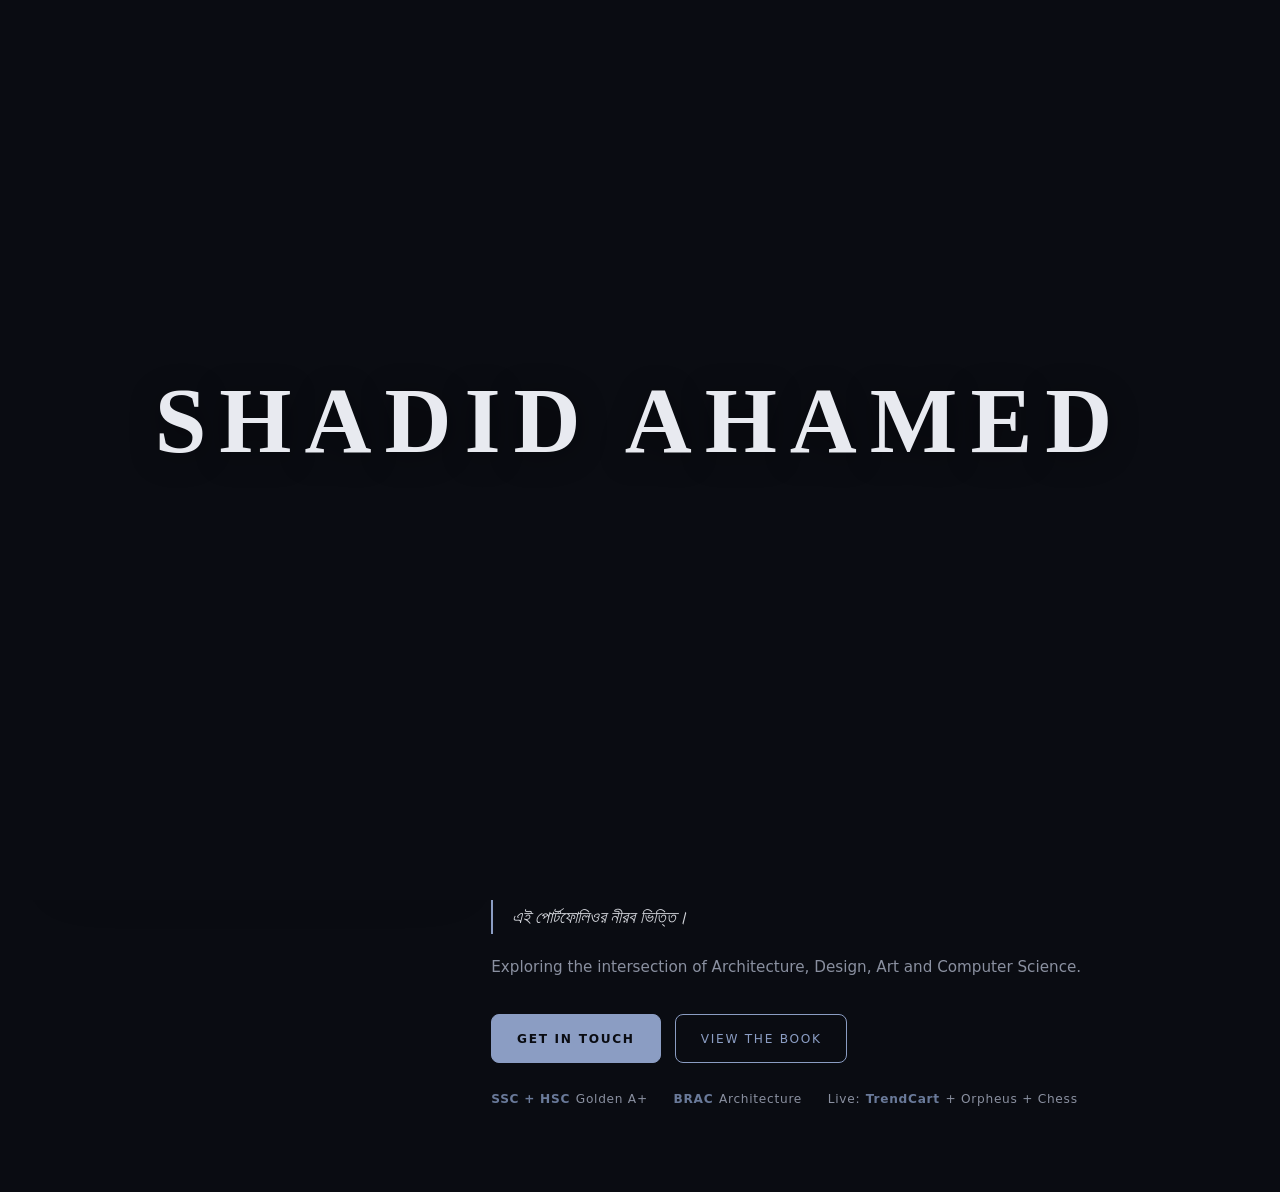
<file: index.html>
<!DOCTYPE html>
<html lang="en">
<head>
  <!-- PWA & Mobile App Support -->
<link rel="manifest" href="manifest.json">
<meta name="theme-color" content="#0a0c12">
<meta name="mobile-web-app-capable" content="yes">
<meta name="apple-mobile-web-app-capable" content="yes">
<meta name="apple-mobile-web-app-status-bar-style" content="black-translucent">
<link rel="apple-touch-icon" href="sa-favicon-hires.png">
  <!-- Open  — Facebook / Instagram Link Preview -->
<meta property="og:type" content="website">
<meta property="og:url" content="https://shadidahamed.github.io/Portfoilo/">
<meta property="og:title" content="Shadid Ahamed — Portfolio">
<meta property="og:description" content="Architecture · Creative Developer · Designer · Artist">
<meta property="og:image" content="https://shadidahamed.github.io/Portfoilo/sa-favicon-32.png">
<meta property="og:image:width" content="512">
<meta property="og:image:height" content="512">

<!-- Twitter Card -->
<meta name="twitter:card" content="summary">
<meta name="twitter:title" content="Shadid Ahamed — Portfolio">
<meta name="twitter:description" content="Architecture · Creative Developer · Designer · Artist">
<meta name="twitter:image" content="https://shadidahamed.github.io/Portfoilo/sa-favicon-32.png">
<meta charset="UTF-8">
<meta name="viewport" content="width=device-width, initial-scale=1.0, viewport-fit=cover">
<meta name="description" content="Shadid Ahamed — Architecture / Creative Developer / Designer / Artist">
<title>Shadid Ahamed — Portfolio</title>
<meta name="google-site-verification" content="E9ZKFp456kO7lDhfOnNwK5qgekPr7nrRhtm5XArR4n0" />
<link rel="icon" type="image/svg+xml" href="sa-favicon.svg">
<link rel="icon" type="image/png" sizes="32x32" href="sa-favicon-32.png">
<link rel="apple-touch-icon" sizes="180x180" href="sa-favicon-hires.png">

<style>
*,*::before,*::after{box-sizing:border-box;margin:0;padding:0}
:root{
  --bg:#0a0c12;
  --surface:#12151e;
  --surface-2:#1a1e2a;
  --surface-3:#222733;
  --accent:#8b9dc3;
  --accent-soft:#a8b8d8;
  --accent-muted:#6a7a9a;
  --warm:#e8eaf0;
  --text:#d4d7e0;
  --text-muted:#8a90a0;
  --border:rgba(139,157,195,0.16);
  --border-strong:rgba(139,157,195,0.32);
  --shadow:0 20px 50px rgba(0,0,0,0.55);
  --shadow-sm:0 8px 24px rgba(0,0,0,0.4);
  --nav-h:68px;
  --ease:cubic-bezier(0.22,1,0.36,1);
  --font-display:Georgia,'Times New Roman',serif;
  --font-body:system-ui,-apple-system,'Segoe UI',Roboto,Helvetica,Arial,sans-serif;
  --safe-top:env(safe-area-inset-top,0px);
  --safe-bottom:env(safe-area-inset-bottom,0px);
  --safe-left:env(safe-area-inset-left,0px);
  --safe-right:env(safe-area-inset-right,0px);
  --radius:12px;
  --radius-sm:8px;
}
html{scroll-behavior:smooth;font-size:16px}
body{
  font-family:var(--font-body);
  background:var(--bg);
  color:var(--text);
  line-height:1.65;
  overflow-x:hidden;
  min-height:100vh;
  -webkit-font-smoothing:antialiased;
  padding-left:var(--safe-left);
  padding-right:var(--safe-right);
  /* Screenshot deterrence */
  -webkit-user-select:none;
  user-select:none;
  -webkit-touch-callout:none;
}
body.no-scroll{overflow:hidden}
body.intro-active{overflow:hidden}
img{
  max-width:100%;height:auto;display:block;
  -webkit-user-select:none;
  user-select:none;
  -webkit-touch-callout:none;
  -webkit-user-drag:none;
  pointer-events:auto;
}
a{color:inherit;text-decoration:none}
button{font:inherit;cursor:pointer;border:none;background:none;color:inherit}
:focus-visible{outline:2px solid var(--accent);outline-offset:3px}

/* ===== INTRO SPLASH ===== */
.intro-overlay{
  position:fixed;inset:0;z-index:10000;
  background:#0a0c12;
  display:flex;align-items:center;justify-content:center;
  overflow:hidden;
  transition:opacity 1s var(--ease),visibility 1s;
}
.intro-overlay.fade-out{
  opacity:0;visibility:hidden;pointer-events:none;
}
.intro-overlay video{
  position:absolute;inset:0;
  width:100%;height:100%;
  object-fit:cover;
  z-index:0;
}
.intro-overlay::after{
  content:'';
  position:absolute;inset:0;
  background:linear-gradient(180deg,rgba(10,12,18,0.15) 0%,rgba(10,12,18,0.45) 50%,rgba(10,12,18,0.72) 100%);
  z-index:1;pointer-events:none;
}
.intro-content{
  position:relative;z-index:2;
  text-align:center;
  color:var(--warm);
  padding:1.5rem;
  max-width:94vw;
}
.intro-name{
  font-family:var(--font-display);
  font-size:clamp(2.6rem,9.5vw,5.8rem);
  font-weight:700;
  letter-spacing:0.14em;
  line-height:1.02;
  opacity:0;
  transform:translateY(28px) scale(0.97);
  transition:opacity 1.15s var(--ease),transform 1.15s var(--ease);
  text-shadow:0 4px 30px rgba(0,0,0,0.45);
}
.intro-name.show{
  opacity:1;
  transform:translateY(0) scale(1);
}
.intro-explore{
  margin-top:1.5rem;
  font-family:'Courier New',Courier,monospace;
  font-size:clamp(0.9rem,3.1vw,1.28rem);
  letter-spacing:0.38em;
  text-transform:uppercase;
  color:var(--accent-soft);
  display:flex;
  justify-content:center;
  flex-wrap:wrap;
  gap:0.75em;
  opacity:0;
  transition:opacity 0.4s ease;
}
.intro-explore.show{opacity:1}
.intro-explore .word{
  opacity:0;
  display:inline-block;
  transition:opacity 0.55s ease;
  text-shadow:0 2px 12px rgba(0,0,0,0.4);
}
.intro-explore .word.show{opacity:1}
@media (max-width:600px){
  .intro-name{letter-spacing:0.1em}
  .intro-explore{letter-spacing:0.28em;gap:0.55em}
}

/* Custom cursor */
.cursor-dot,.cursor-ring{
  position:fixed;top:0;left:0;pointer-events:none!important;z-index:9999;
  border-radius:50%;transform:translate(-50%,-50%);
}
.cursor-dot{width:5px;height:5px;background:var(--accent);mix-blend-mode:difference}
.cursor-ring{
  width:34px;height:34px;border:1px solid rgba(139,157,195,0.45);
  transition:width .28s,height .28s,border-color .28s;
}
.cursor-ring.hover{width:52px;height:52px;border-color:var(--accent-soft)}
@media (hover:none),(pointer:coarse){
  .cursor-dot,.cursor-ring{display:none!important}
  body{cursor:auto}
}
body.has-custom-cursor{cursor:none}
body.has-custom-cursor a,
body.has-custom-cursor button,
body.has-custom-cursor .clickable{cursor:none}

#bg-canvas{position:fixed;inset:0;width:100%;height:100%;z-index:0;pointer-events:none!important}
@media (prefers-reduced-motion:reduce){#bg-canvas{display:none}}

.app{position:relative;z-index:1;min-height:100vh;display:flex;flex-direction:column}

/* Navigation */
.nav{
  position:fixed;top:0;left:0;right:0;z-index:100;
  display:flex;align-items:center;justify-content:space-between;
  padding:0 1.4rem;
  padding-top:var(--safe-top);
  height:calc(var(--nav-h) + var(--safe-top));
  background:rgba(10,12,18,0.88);
  backdrop-filter:blur(20px);-webkit-backdrop-filter:blur(20px);
  border-bottom:1px solid var(--border);
}
.nav-logo{
  display:flex;align-items:center;justify-content:center;
  width:40px;height:40px;
  border:1px solid var(--border);
  background:var(--surface-2);
  border-radius:10px;
  overflow:hidden;flex-shrink:0;
  transition:border-color .25s;
}
.nav-logo:hover{border-color:var(--border-strong)}
.nav-logo img{width:26px;height:26px;object-fit:contain}
.nav-links{display:flex;gap:0.1rem;list-style:none;align-items:center}
.nav-links a{
  padding:0.5rem 0.75rem;
  font-size:0.7rem;letter-spacing:0.13em;
  text-transform:uppercase;color:var(--text-muted);
  transition:color .25s,background .25s;
  border-radius:6px;
}
.nav-links a:hover,.nav-links a.active{
  color:var(--accent-soft);
  background:rgba(139,157,195,0.09);
}
.nav-toggle{
  display:none;width:46px;height:46px;
  align-items:center;justify-content:center;
  flex-direction:column;gap:5px;flex-shrink:0;
  -webkit-tap-highlight-color:transparent;
}
.nav-toggle span{
  width:20px;height:1.8px;background:var(--accent);
  transition:transform .3s,opacity .3s;border-radius:1px;
}
.nav-toggle.open span:nth-child(1){transform:translateY(7px) rotate(45deg)}
.nav-toggle.open span:nth-child(2){opacity:0}
.nav-toggle.open span:nth-child(3){transform:translateY(-7px) rotate(-45deg)}

/* Mobile nav – full popup */
@media (max-width:960px){
  .nav{top:0;padding:0 1rem;padding-top:var(--safe-top)}
  .nav-toggle{display:flex}
  .nav-links{
    position:fixed;
    top:0;left:0;right:0;bottom:0;
    flex-direction:column;
    justify-content:flex-start;
    align-items:stretch;
    padding:calc(var(--nav-h) + var(--safe-top) + 1.8rem) 1.4rem calc(2.8rem + var(--safe-bottom));
    background:rgba(10,12,18,0.97);
    gap:0.55rem;
    transform:translateX(100%);
    transition:transform .45s var(--ease);
    overflow-y:auto;
    -webkit-overflow-scrolling:touch;
    z-index:99;
  }
  .nav-links.open{transform:translateX(0)}
  .nav-links li{width:100%}
  .nav-links a{
    display:flex;align-items:center;width:100%;
    min-height:64px;
    padding:1.15rem 1.3rem;
    font-size:1.12rem;
    letter-spacing:0.12em;
    border:1px solid transparent;
    border-radius:14px;
    background:var(--surface);
    color:var(--text);
    font-family:var(--font-display);
    text-transform:none;
    letter-spacing:0.04em;
  }
  .nav-links a:active,.nav-links a.active{
    color:var(--accent-soft);
    background:rgba(139,157,195,0.12);
    border-color:rgba(139,157,195,0.28);
  }
}

.sections{flex:1;padding-top:calc(var(--nav-h) + var(--safe-top))}
.section{
  display:none;
  min-height:calc(100vh - var(--nav-h) - var(--safe-top));
  padding:2.6rem 1.5rem 4.8rem;
  opacity:0;transform:translateY(14px);
  transition:opacity .5s var(--ease),transform .5s var(--ease);
}
.section.active{display:block;opacity:1;transform:translateY(0)}
.section-inner{max-width:1120px;margin:0 auto}

.section-title{
  font-family:var(--font-display);
  font-size:clamp(1.75rem,4.2vw,2.5rem);
  font-weight:400;
  letter-spacing:0.05em;
  color:var(--warm);
  margin-bottom:0.35rem;
}
.section-sub{
  font-size:0.78rem;
  letter-spacing:0.18em;
  text-transform:uppercase;
  color:var(--accent-muted);
  margin-bottom:1.6rem;
}
.gold-line{width:42px;height:1px;background:var(--accent);margin:1.3rem 0}

/* ===== HOME ===== */
.home-grid{
  display:grid;
  grid-template-columns:minmax(240px,360px) 1fr;
  gap:3.2rem;
  align-items:center;
  min-height:calc(100vh - var(--nav-h) - 5rem);
}
.profile-frame{
  position:relative;
  border:1px solid var(--border);
  padding:10px;
  background:var(--surface);
  box-shadow:var(--shadow);
  border-radius:4px;
}
.profile-frame::before{
  content:'';
  position:absolute;inset:-6px;
  border:1px solid rgba(139,157,195,0.1);
  border-radius:6px;
  pointer-events:none;
}
.profile-frame img{
  width:100%;
  aspect-ratio:3/4;
  object-fit:cover;
  object-position:center top;
  filter:contrast(1.03) saturate(0.85) brightness(0.96);
  border-radius:2px;
}
.home-identity h1{
  font-family:var(--font-display);
  font-size:clamp(2.8rem,7.5vw,4.6rem);
  font-weight:700;
  letter-spacing:0.05em;
  line-height:0.94;
  color:var(--warm);
}
.home-identity h1 .surname{
  display:block;
  font-size:0.46em;
  letter-spacing:0.24em;
  color:var(--accent);
  font-weight:700;
  margin-top:0.38em;
}
.home-roles{
  margin:1.25rem 0 1.4rem;
  font-size:0.76rem;
  letter-spacing:0.15em;
  text-transform:uppercase;
  color:var(--text-muted);
}
.home-roles span{color:var(--accent-muted)}
.home-bio{font-size:1.05rem;color:var(--text);max-width:40em;line-height:1.82}
.home-bio p{margin-bottom:1.15rem}
.home-bio .bn{
  font-size:1.08rem;
  color:var(--warm);
  font-style:italic;
  margin:1.1rem 0;
  line-height:1.85;
  opacity:0.95;
}
.home-bio .statement{
  font-family:var(--font-display);
  font-style:italic;
  font-size:1.2rem;
  color:var(--warm);
  margin-top:1.7rem;
  border-left:2px solid var(--accent);
  padding-left:1.15rem;
  font-weight:500;
  line-height:1.7;
}
.hero-ctas{display:flex;flex-wrap:wrap;gap:0.9rem;margin-top:2rem}
.btn-accent{
  display:inline-flex;align-items:center;gap:0.55rem;
  padding:0.85rem 1.55rem;
  border:1px solid var(--accent);
  color:var(--accent);
  font-size:0.76rem;
  letter-spacing:0.14em;
  text-transform:uppercase;
  transition:background .3s,color .3s,transform .25s,box-shadow .25s;
  background:transparent;
  min-height:48px;
  border-radius:8px;
}
.btn-accent:hover{
  background:rgba(139,157,195,0.12);
  transform:translateY(-2px);
  box-shadow:0 8px 20px rgba(139,157,195,0.12);
}
.btn-accent.solid{
  background:var(--accent);
  color:#0a0c12;
  font-weight:600;
}
.btn-accent.solid:hover{
  background:var(--accent-soft);
  color:#0a0c12;
}

/* ===== ORBIT ===== */
.orbit-wrap{
  position:relative;
  width:100%;
  height:min(52vh,440px);
  margin:2.2rem auto 1.6rem;
  perspective:1200px;
  overflow:visible;
  display:flex;
  align-items:center;
  justify-content:center;
}
.orbit-stage{
  position:relative;
  width:100%;
  height:100%;
  transform-style:preserve-3d;
  display:flex;
  align-items:center;
  justify-content:center;
}
.orbit-item{
  position:absolute;
  left:50%;top:50%;
  width:min(170px,40vw);
  aspect-ratio:3/4;
  transform-style:preserve-3d;
  cursor:pointer;
  transition:box-shadow .4s;
  border:1px solid transparent;
  background:var(--surface);
  border-radius:6px;
  overflow:hidden;
  margin:0;
}
.orbit-item img{
  width:100%;height:100%;
  object-fit:cover;
  box-shadow:0 8px 28px rgba(0,0,0,0.5);
}
.orbit-item.active{
  border-color:rgba(139,157,195,0.4);
  z-index:5;
}
.orbit-item.active img{
  box-shadow:0 14px 40px rgba(0,0,0,0.6),0 0 0 1px rgba(139,157,195,0.25);
}
.orbit-hint{
  text-align:center;
  font-size:0.74rem;
  color:var(--text-muted);
  letter-spacing:0.1em;
  margin:0.5rem 0 1.5rem;
}
.section-desc{max-width:50em;margin:0 auto 0.8rem;font-size:1.06rem;line-height:1.88;color:var(--text)}
.section-desc p{margin-bottom:1.2rem}
.section-desc .bn{font-size:1.1rem;color:var(--warm);font-style:italic;margin:1.1rem 0;line-height:1.85}
.book-actions{text-align:center;margin-top:1.8rem}

/* ===== EDUCATION ===== */
.edu-grid{display:grid;gap:2.4rem}
.edu-card{
  display:grid;
  grid-template-columns:minmax(180px,270px) 1fr;
  gap:1.7rem;
  padding:1.6rem;
  background:var(--surface);
  border:1px solid var(--border);
  border-radius:var(--radius);
  box-shadow:var(--shadow-sm);
}
.edu-gallery{display:grid;grid-template-columns:1fr 1fr;gap:0.5rem}
.edu-gallery img{
  width:100%;
  aspect-ratio:4/3;
  object-fit:cover;
  cursor:pointer;
  border-radius:6px;
  transition:opacity .3s,transform .3s;
}
.edu-gallery img:hover{opacity:0.9;transform:scale(1.02)}
.edu-info h3{
  font-family:var(--font-display);
  font-size:1.32rem;
  font-weight:400;
  color:var(--warm);
  margin-bottom:0.35rem;
}
.edu-meta{font-size:0.78rem;color:var(--accent-muted);letter-spacing:0.08em;margin-bottom:0.7rem}
.edu-info p{font-size:0.98rem;color:var(--text-muted);line-height:1.75}
.edu-badge{
  display:inline-block;
  margin-top:0.8rem;
  padding:0.3rem 0.75rem;
  border:1px solid rgba(139,157,195,0.32);
  font-size:0.7rem;
  letter-spacing:0.1em;
  color:var(--accent);
  text-transform:uppercase;
  border-radius:5px;
}
.models-meta{
  display:flex;flex-wrap:wrap;gap:0.9rem 1.8rem;
  margin-bottom:0.7rem;
  font-size:0.8rem;
  letter-spacing:0.08em;
  color:var(--text-muted);
}
.models-meta strong{color:var(--accent-muted);font-weight:500}

/* ===== SKILLS ===== */
.skills-grid{
  display:grid;
  grid-template-columns:repeat(auto-fit,minmax(240px,1fr));
  gap:1.3rem;
  margin-top:1.1rem;
}
.skill-card{
  position:relative;
  padding:1.95rem 1.5rem;
  min-height:172px;
  background:var(--surface);
  border:1px solid var(--border);
  border-radius:var(--radius);
  cursor:pointer;
  transition:border-color .3s,transform .3s,box-shadow .3s;
  overflow:hidden;
  text-align:left;
}
.skill-card::before{
  content:'';
  position:absolute;top:0;left:0;
  width:3px;height:100%;
  background:var(--accent);
  transform:scaleY(0);
  transform-origin:top;
  transition:transform .35s var(--ease);
}
.skill-card:hover{
  border-color:var(--border-strong);
  transform:translateY(-4px);
  box-shadow:var(--shadow-sm);
}
.skill-card:hover::before{transform:scaleY(1)}
.skill-card h3{
  font-family:var(--font-display);
  font-size:1.22rem;
  font-weight:400;
  letter-spacing:0.05em;
  color:var(--warm);
  margin-bottom:0.5rem;
}
.skill-card p{font-size:0.92rem;color:var(--text-muted);line-height:1.6}
.skill-card .arrow{
  position:absolute;bottom:1.25rem;right:1.25rem;
  font-size:1.1rem;color:var(--accent);
  opacity:0.55;
  transition:opacity .3s,transform .3s;
}
.skill-card:hover .arrow{opacity:1;transform:translateX(4px)}

.skill-sub{display:none;min-height:calc(100vh - var(--nav-h));padding:2.1rem 1.5rem 4.2rem}
.skill-sub.active{display:block}
.skill-sub-header{
  display:flex;align-items:center;justify-content:space-between;
  margin-bottom:1.4rem;flex-wrap:wrap;gap:0.9rem;
}
.close-x{
  width:48px;height:48px;
  display:flex;align-items:center;justify-content:center;
  border:1px solid var(--border);
  color:var(--accent);
  font-size:1.45rem;
  transition:background .25s,border-color .25s;
  border-radius:10px;
  -webkit-tap-highlight-color:transparent;
}
.close-x:hover{background:rgba(139,157,195,0.1);border-color:var(--accent)}

.project-cards{
  display:grid;
  grid-template-columns:repeat(auto-fit,minmax(280px,1fr));
  gap:1.5rem;
}
.project-card{
  position:relative;
  padding:0;
  background:var(--surface);
  border:1px solid var(--border);
  border-radius:var(--radius);
  overflow:hidden;
  display:block;
  aspect-ratio:16/10;
  cursor:pointer;
  transition:border-color .35s var(--ease),transform .4s var(--ease),box-shadow .4s var(--ease);
  box-shadow:var(--shadow-sm);
}
.project-card:hover,
.project-card:focus-within{
  border-color:var(--border-strong);
  transform:translateY(-8px) scale(1.015);
  box-shadow:0 22px 48px rgba(0,0,0,0.55);
}
.project-card .project-preview{
  position:absolute;
  inset:0;
  width:100%;
  height:100%;
  background:var(--surface-2);
  overflow:hidden;
}
.project-card .project-preview img{
  width:100%;
  height:100%;
  object-fit:cover;
  object-position:top center;
  display:block;
  transition:transform .55s var(--ease);
  -webkit-user-drag:none;
  pointer-events:none;
}
.project-card:hover .project-preview img,
.project-card:focus-within .project-preview img{
  transform:scale(1.06);
}
.project-card .project-overlay{
  position:absolute;
  inset:0;
  display:flex;
  flex-direction:column;
  justify-content:flex-end;
  padding:1.35rem 1.4rem 1.5rem;
  background:linear-gradient(180deg, transparent 15%, rgba(10,12,18,0.55) 45%, rgba(10,12,18,0.92) 100%);
  opacity:0;
  transform:translateY(18px);
  transition:opacity .4s var(--ease), transform .45s var(--ease);
  pointer-events:none;
}
.project-card:hover .project-overlay,
.project-card:focus-within .project-overlay{
  opacity:1;
  transform:translateY(0);
  pointer-events:auto;
}
.project-card .project-overlay h4{
  font-family:var(--font-display);
  font-size:1.28rem;
  color:var(--warm);
  margin-bottom:0.45rem;
  letter-spacing:0.03em;
  line-height:1.25;
}
.project-card .project-overlay p{
  font-size:0.88rem;
  color:var(--text);
  line-height:1.6;
  margin-bottom:0.95rem;
  opacity:0.92;
}
.project-card .project-overlay .btn-outline{
  align-self:flex-start;
  margin-top:0.15rem;
}
.btn-outline{
  display:inline-flex;
  padding:0.6rem 1.15rem;
  border:1px solid var(--border);
  font-size:0.72rem;
  letter-spacing:0.12em;
  text-transform:uppercase;
  color:var(--text-muted);
  transition:color .25s,border-color .25s,background .25s;
  min-height:44px;
  align-items:center;
  border-radius:7px;
}
.btn-outline:hover{
  color:var(--accent);
  border-color:var(--accent);
  background:rgba(139,157,195,0.07);
}
@media (hover:none){
  .project-card .project-overlay{
    opacity:1;
    transform:none;
    background:linear-gradient(180deg, transparent 25%, rgba(10,12,18,0.75) 55%, rgba(10,12,18,0.95) 100%);
    pointer-events:auto;
  }
  .project-card:hover,
  .project-card:focus-within{
    transform:none;
  }
}

.video-orbit .orbit-item{aspect-ratio:16/9;width:min(205px,52vw)}
.video-card-inner{
  width:100%;height:100%;
  display:flex;flex-direction:column;
  align-items:stretch;justify-content:flex-end;
  background:var(--surface-2);
  border:1px solid var(--border);
  position:relative;
  overflow:hidden;
  border-radius:6px;
}
.video-card-inner .thumb{
  position:absolute;inset:0;
  width:100%;height:100%;
  object-fit:cover;
}
.video-card-inner .thumb-overlay{
  position:absolute;inset:0;
  background:linear-gradient(180deg,transparent 35%,rgba(10,12,18,0.88) 100%);
  z-index:1;
}
.video-card-inner .video-meta{
  position:relative;z-index:2;
  padding:0.85rem 0.9rem 1rem;
  text-align:left;
}
.video-card-inner h4{
  font-family:var(--font-display);
  font-size:0.95rem;
  color:var(--warm);
  margin-bottom:0.25rem;
  line-height:1.25;
}
.video-card-inner span{
  font-size:0.65rem;
  letter-spacing:0.12em;
  color:var(--accent-muted);
  text-transform:uppercase;
}
.video-card-inner .play-icon{
  position:absolute;top:50%;left:50%;
  transform:translate(-50%,-60%);
  z-index:2;
  width:42px;height:42px;
  border-radius:50%;
  background:rgba(10,12,18,0.72);
  border:1px solid rgba(139,157,195,0.45);
  display:flex;align-items:center;justify-content:center;
  color:var(--accent-soft);
  font-size:1rem;
  transition:transform .25s,background .25s;
}
.orbit-item:hover .play-icon{transform:translate(-50%,-60%) scale(1.08);background:rgba(139,157,195,0.25)}

.reading-panel{
  max-width:740px;margin:0 auto;
  padding:2.2rem;
  background:var(--surface);
  border:1px solid var(--border);
  border-radius:var(--radius);
}
.reading-panel h3{
  font-family:var(--font-display);
  font-size:1.25rem;
  color:var(--accent);
  margin:1.45rem 0 0.5rem;
}
.reading-panel h3:first-child{margin-top:0}
.reading-panel ul{list-style:none}
.reading-panel li{
  padding:0.35rem 0;
  color:var(--text-muted);
  font-size:0.97rem;
  border-bottom:1px solid rgba(255,255,255,0.04);
}
.reading-intro{margin-bottom:1.45rem;line-height:1.8;color:var(--text);font-size:1.06rem}

/* ===== ACHIEVEMENTS ===== */
.achieve-grid{
  display:grid;
  grid-template-columns:repeat(auto-fit,minmax(255px,1fr));
  gap:1.3rem;
}
.achieve-card{
  padding:1.55rem;
  background:var(--surface);
  border:1px solid rgba(139,157,195,0.2);
  border-radius:var(--radius);
  cursor:pointer;
  transition:border-color .3s,transform .3s,box-shadow .3s;
  position:relative;
  min-height:138px;
  text-align:left;
}
.achieve-card::after{
  content:'';
  position:absolute;inset:5px;
  border:1px solid rgba(139,157,195,0.07);
  border-radius:8px;
  pointer-events:none;
}
.achieve-card:hover{
  border-color:var(--accent);
  transform:translateY(-4px);
  box-shadow:var(--shadow-sm);
}
.achieve-card .label{
  font-size:0.68rem;
  letter-spacing:0.15em;
  text-transform:uppercase;
  color:var(--accent-muted);
  margin-bottom:0.5rem;
}
.achieve-card h3{
  font-family:var(--font-display);
  font-size:1.14rem;
  color:var(--warm);
  margin-bottom:0.4rem;
}
.achieve-card p{font-size:0.92rem;color:var(--text-muted);line-height:1.6}

/* ===== CONTACT ===== */
.contact-card{
  position:relative;z-index:5;
  max-width:680px;margin:0 auto;
  padding:2.6rem 2.2rem;
  background:var(--surface);
  border:1px solid var(--border);
  border-radius:var(--radius);
  box-shadow:var(--shadow);
  pointer-events:auto;
}
.contact-card h2{
  font-family:var(--font-display);
  font-size:1.6rem;
  text-align:center;
  margin-bottom:0.45rem;
}
.contact-loc{text-align:center;font-size:0.88rem;color:var(--text-muted);margin-bottom:1.9rem}
.contact-grid{
  display:grid;
  grid-template-columns:repeat(auto-fill,minmax(130px,1fr));
  gap:0.8rem;
  position:relative;z-index:6;
  pointer-events:auto;
}
.contact-link{
  position:relative;z-index:7;
  display:flex;flex-direction:column;
  align-items:center;gap:0.5rem;
  padding:1.15rem 0.65rem;
  border:1px solid var(--border);
  border-radius:10px;
  transition:border-color .3s,background .3s,transform .25s;
  font-size:0.7rem;
  letter-spacing:0.1em;
  text-transform:uppercase;
  color:var(--text-muted);
  pointer-events:auto!important;
  cursor:pointer;
  -webkit-tap-highlight-color:rgba(139,157,195,0.2);
  text-decoration:none;
  min-height:96px;
  justify-content:center;
}
.contact-link:hover,.contact-link:focus{
  border-color:var(--accent);
  color:var(--accent);
  background:rgba(139,157,195,0.07);
  transform:translateY(-2px);
}
.contact-link svg{width:22px;height:22px;stroke:currentColor;fill:none;stroke-width:1.4;pointer-events:none}

.booking-box{
  background:var(--surface-2);
  border:1px solid rgba(139,157,195,0.22);
  padding:1.5rem;
  margin-bottom:1.9rem;
  text-align:center;
  border-radius:10px;
}
.booking-box p{font-size:0.96rem;color:var(--text);margin-bottom:1.1rem;line-height:1.7}

/* ===== CV ===== */
.cv-panel{
  text-align:center;
  max-width:620px;
  margin:0 auto;
  padding:3.2rem 1.6rem;
  background:var(--surface);
  border:1px solid var(--border);
  border-radius:var(--radius);
  box-shadow:var(--shadow-sm);
}
.cv-panel h2{
  font-family:var(--font-display);
  font-size:1.55rem;
  margin-bottom:0.8rem;
  color:var(--warm);
}
.cv-panel .cv-desc{
  color:var(--text-muted);
  margin-bottom:1.8rem;
  line-height:1.8;
  font-size:1.02rem;
  text-align:left;
}
.cv-panel .cv-desc p{margin-bottom:1rem}
.cv-actions{display:flex;flex-wrap:wrap;gap:1rem;justify-content:center}

/* ===== MODAL ===== */
.modal-overlay{
  position:fixed;inset:0;z-index:200;
  background:rgba(0,0,0,0.86);
  display:none;align-items:center;justify-content:center;
  padding:1.2rem;
  opacity:0;
  transition:opacity .3s;
}
.modal-overlay.open{display:flex;opacity:1}
.modal{
  position:relative;
  background:var(--surface);
  border:1px solid var(--border);
  max-width:min(920px,96vw);
  max-height:90vh;
  overflow:hidden;
  display:flex;flex-direction:column;
  box-shadow:0 28px 90px rgba(0,0,0,0.7);
  border-radius:14px;
  transform:scale(0.96);
  transition:transform .35s var(--ease);
}
.modal-overlay.open .modal{transform:scale(1)}
.modal-close{
  position:absolute;top:12px;right:12px;z-index:10;
  width:44px;height:44px;
  display:flex;align-items:center;justify-content:center;
  background:rgba(10,12,18,0.88);
  border:1px solid var(--border);
  color:var(--accent);
  font-size:1.3rem;
  border-radius:10px;
}
.modal-close:hover{background:rgba(139,157,195,0.14)}
.modal-body{display:grid;grid-template-columns:1fr 1fr;overflow:auto;max-height:90vh}
.modal-media{
  background:#000;
  display:flex;align-items:center;justify-content:center;
  min-height:250px;
  position:relative;
  /* extra protection layer */
  -webkit-user-select:none;
  user-select:none;
}
.modal-media img,.modal-media embed{
  max-width:100%;max-height:82vh;object-fit:contain;
  -webkit-user-select:none;
  user-select:none;
  -webkit-user-drag:none;
  pointer-events:none; /* prevent drag / save */
}
.modal-media::after{
  content:'';
  position:absolute;inset:0;
  background:transparent;
  z-index:2;
  pointer-events:auto; /* capture interactions */
}
.modal-info{
  padding:1.9rem 1.65rem;
  overflow-y:auto;
  border-left:1px solid var(--border);
}
.modal-info h3{
  font-family:var(--font-display);
  font-size:1.32rem;
  color:var(--warm);
  margin-bottom:0.55rem;
}
.modal-info .block{margin-bottom:1.15rem}
.modal-info .block-label{
  font-size:0.66rem;
  letter-spacing:0.14em;
  text-transform:uppercase;
  color:var(--accent-muted);
  margin-bottom:0.25rem;
}
.modal-info .block-body{font-size:0.97rem;color:var(--text);line-height:1.72}
.modal-info .methods-toggle{
  margin-top:0.45rem;padding:0.5rem 0;
  color:var(--accent);font-size:0.78rem;letter-spacing:0.08em;cursor:pointer;
}
.methods-content{
  display:none;margin-top:0.7rem;
  padding:1.05rem;
  background:var(--surface-2);
  font-size:0.91rem;line-height:1.65;
  color:var(--text-muted);
  border-radius:8px;
}
.methods-content.open{display:block}
.methods-content li{margin-bottom:0.4rem;list-style:disc;margin-left:1.15rem}
.modal-loading{
  position:absolute;inset:0;
  display:flex;align-items:center;justify-content:center;
  background:rgba(0,0,0,0.6);
  color:var(--accent);
  font-size:0.88rem;letter-spacing:0.12em;
}
.modal.pdf-mode .modal-body{grid-template-columns:1fr}
.modal.pdf-mode .modal-media{min-height:68vh}
.modal.pdf-mode .modal-media embed{width:100%;height:68vh;border:none}

/* Audio button */
.audio-ctrl{
  position:fixed;
  bottom:calc(1.2rem + var(--safe-bottom));
  right:calc(1.2rem + var(--safe-right));
  z-index:90;
  width:48px;height:48px;
  border-radius:50%;
  border:1px solid var(--border);
  background:rgba(18,21,30,0.92);
  display:flex;align-items:center;justify-content:center;
  color:var(--accent);
  backdrop-filter:blur(10px);
  -webkit-tap-highlight-color:transparent;
  transition:border-color .25s,background .25s;
}
.audio-ctrl:hover{border-color:var(--accent);background:rgba(139,157,195,0.12)}
.audio-ctrl svg{width:17px;height:17px;fill:currentColor}

.text-center{text-align:center}
.mt-2{margin-top:2rem}
.trust-bar{
  display:flex;flex-wrap:wrap;gap:0.85rem 1.6rem;
  justify-content:flex-start;
  margin:1.6rem 0 0.4rem;
  font-size:0.76rem;
  letter-spacing:0.06em;
  color:var(--text-muted);
}
.trust-bar span{display:flex;align-items:center;gap:0.35rem}
.trust-bar strong{color:var(--accent-muted)}

/* Screenshot blank flash */
body.screenshot-blank{
  filter:brightness(0);
  transition:filter 0.05s;
}

/* ========== MOBILE POLISH ========== */
@media (max-width:820px){
  .section{padding:2rem 1.15rem 3.8rem}
  .home-grid{grid-template-columns:1fr;gap:2.2rem;min-height:auto}
  .profile-frame{max-width:290px;margin:0 auto}
  .home-identity{text-align:center}
  .home-bio{text-align:left;font-size:1.02rem}
  .home-identity h1{font-size:clamp(2.5rem,11vw,3.5rem)}
  .home-roles{font-size:0.72rem}
  .section-title{font-size:1.7rem}
  .orbit-wrap{height:min(48vh,390px);margin:1.8rem auto 1.4rem}
  .orbit-item{width:min(148px,46vw)}
  .video-orbit .orbit-item{width:min(180px,58vw)}
  .hero-ctas{justify-content:center}
  .trust-bar{justify-content:center}
}

@media (max-width:600px){
  .section{padding:1.7rem 1rem 3.5rem}
  .section-title{font-size:1.55rem}
  .section-sub{font-size:0.74rem;margin-bottom:1.3rem}
  .orbit-wrap{height:min(45vh,370px)}
  .orbit-item{width:min(136px,48vw)}
  .skills-grid{grid-template-columns:1fr;gap:1.05rem}
  .skill-card{min-height:152px;padding:1.6rem 1.3rem}
  .skill-card h3{font-size:1.14rem}
  .edu-card{grid-template-columns:1fr;padding:1.3rem}
  .edu-info h3{font-size:1.2rem}
  .project-cards{grid-template-columns:1fr}
  .achieve-grid{grid-template-columns:1fr;gap:1.05rem}
  .achieve-card{padding:1.35rem;min-height:124px}
  .contact-card{padding:2rem 1.2rem;margin:0 0.1rem}
  .contact-grid{grid-template-columns:repeat(2,1fr);gap:0.7rem}
  .contact-link{min-height:98px;padding:1.15rem 0.5rem;font-size:0.68rem}
  .contact-link svg{width:23px;height:23px}
  .cv-panel{padding:2.4rem 1.2rem}
  .cv-actions{flex-direction:column;align-items:center}
  .cv-actions .btn-accent{width:100%;max-width:290px;justify-content:center;min-height:50px}
  .reading-panel{padding:1.6rem 1.25rem}
  .modal-overlay{padding:0.5rem;align-items:flex-end}
  .modal{max-width:100%;max-height:94vh;border-radius:16px 16px 0 0;width:100%}
  .modal-body{grid-template-columns:1fr;max-height:94vh}
  .modal-info{border-left:none;border-top:1px solid var(--border);padding:1.4rem 1.25rem;padding-bottom:calc(1.6rem + var(--safe-bottom))}
  .modal-media{min-height:210px}
  .modal-media img{max-height:44vh}
  .modal.pdf-mode .modal-media{min-height:56vh}
  .modal.pdf-mode .modal-media embed{height:56vh}
  .modal-close{top:10px;right:10px;width:46px;height:46px}
}

@media (max-width:400px){
  .section{padding:1.5rem 0.85rem 3.2rem}
  .home-identity h1{font-size:2.4rem}
  .orbit-item{width:min(124px,50vw)}
}
</style>
</head>
<body class="intro-active">

<!-- INTRO SPLASH SCREEN -->
<div class="intro-overlay" id="introOverlay" aria-hidden="false">
  <video id="introVideo" muted playsinline preload="auto" aria-hidden="true">
    <source src="three_panel_transition.mp4" type="video/mp4">
  </video>
  <div class="intro-content">
    <h1 class="intro-name" id="introName">SHADID AHAMED</h1>
    <p class="intro-explore" id="introExplore" aria-hidden="true">
      <span class="word">explore</span>
      <span class="word">him</span>
    </p>
  </div>
</div>

<canvas id="bg-canvas" aria-hidden="true"></canvas>
<div class="cursor-dot" id="cursorDot" aria-hidden="true"></div>
<div class="cursor-ring" id="cursorRing" aria-hidden="true"></div>

<audio id="bgAudio" loop preload="auto">
  <source src="biting bullets - ridgeclub (youtube).mp3" type="audio/mpeg">
</audio>
<button class="audio-ctrl" id="audioBtn" aria-label="Toggle background music" title="Music">
  <svg id="audioIconPlay" viewBox="0 0 24 24"><path d="M8 5v14l11-7z"/></svg>
  <svg id="audioIconPause" viewBox="0 0 24 24" style="display:none"><path d="M6 4h4v16H6V4zm8 0h4v16h-4V4z"/></svg>
</button>

<div class="app">
  <nav class="nav" role="navigation" aria-label="Main">
    <a href="#home" class="nav-logo" data-section="home" aria-label="Home">
      <img src="sa-favicon-32.png" alt="" width="28" height="28">
    </a>
    <button class="nav-toggle" id="navToggle" aria-label="Open menu" aria-expanded="false">
      <span></span><span></span><span></span>
    </button>
    <ul class="nav-links" id="navLinks">
      <li><a href="#home" data-section="home" class="active">Home</a></li>
      <li><a href="#book" data-section="book">The Book</a></li>
      <li><a href="#education" data-section="education">Education</a></li>
      <li><a href="#models" data-section="models">Architectural Models</a></li>
      <li><a href="#skills" data-section="skills">Skills</a></li>
      <li><a href="#achievements" data-section="achievements">Achievements</a></li>
      <li><a href="#contact" data-section="contact">Contact</a></li>
      <li><a href="#cv" data-section="cv">CV</a></li>
    </ul>
  </nav>

  <main class="sections">
    <!-- HOME -->
    <section id="home" class="section active" data-section="home" aria-label="Home">
      <div class="section-inner">
        <div class="home-grid">
          <div class="profile-frame">
            <img src="Screenshot 2026-09-20 201810.png" alt="Shadid Ahamed portrait" width="380" height="507" loading="eager">
          </div>
          <div class="home-identity">
            <h1>SHADID<span class="surname">AHAMED</span></h1>
            <div class="home-roles">Architecture <span>·</span> Creative Developer <span>·</span> Designer <span>·</span> Artist</div>
            <div class="gold-line"></div>
            <div class="home-bio">
              <p>He was never satisfied with being only one thing. Across drawing, painting, architecture, model-making, web design, code, digital experiments, literature, music and visual storytelling, he has kept returning to the same impulse: to give form to what is imagined — even when the path felt heavy, uncertain, or quietly painful.</p>
              <p class="bn">একটি মাত্র পরিচয়ে আবদ্ধ থাকার অভ্যাস তাঁর ছিল না। চিত্র, স্থাপত্য, মডেল, কোড ও গল্পের মাঝে তিনি বারবার ফিরে এসেছেন — কল্পনাকে রূপ দেওয়ার সেই একই আকাঙ্ক্ষা নিয়ে। পথ সবসময় মসৃণ ছিল না; হতাশা, চাপ, অনিশ্চয়তা ও কঠিন সময় এসেছে। তবু তিনি থেমে যাননি। বারবার ফিরে এসেছেন তৈরি করতে, শিখতে, আবার গড়ে তুলতে।</p>
              <p>He combines the sensitivity of an artist with the curiosity of an engineer. The path has not been perfectly smooth — there were disappointments, pressure, uncertainty and difficult periods. Yet repeatedly he returned to creating, learning and rebuilding. This portfolio is not a showcase of someone who already has everything figured out. It is a record of someone who is still becoming, still carrying both the weight and the quiet refusal to stop.</p>
              <p class="statement">A person who keeps trying to turn imagination into reality — even when the nights feel longer than the days.<br><span style="font-size:0.92em;opacity:0.9">কল্পনাকে বাস্তবে রূপ দেওয়ার চেষ্টায় যিনি থেমে থাকেন না। দুঃখ, সংগ্রাম ও না-ছেড়ে-দেওয়ার মানসিকতা — এই তিনটিই এই পোর্টফোলিওর নীরব ভিত্তি।</span></p>
              <p style="margin-top:1.3rem;font-size:0.95rem;color:var(--text-muted)">Exploring the intersection of Architecture, Design, Art and Computer Science.</p>
            </div>

            <div class="hero-ctas">
              <a class="btn-accent solid" href="#contact" data-section="contact">Get in Touch</a>
              <a class="btn-accent" href="#book" data-section="book">View the Book</a>
            </div>

            <div class="trust-bar">
              <span><strong>SSC + HSC</strong> Golden A+</span>
              <span><strong>BRAC</strong> Architecture</span>
              <span>Live: <strong>TrendCart</strong> + Orpheus + Chess</span>
            </div>
          </div>
        </div>
      </div>
    </section>

    <!-- BOOK -->
    <section id="book" class="section" data-section="book" aria-label="The Book">
      <div class="section-inner">
        <h2 class="section-title">The Book</h2>
        <p class="section-sub">Handmade Portfolio</p>
        <div class="orbit-wrap" id="bookOrbit"><div class="orbit-stage" id="bookStage"></div></div>
        <p class="orbit-hint">Tap an image to pause · Continuous orbit</p>
        <div class="section-desc">
          <p>This portfolio is entirely handmade, from its drawings and models to every cut, composition and binding. Each element was crafted by hand, making the portfolio itself a part of the creative process — not merely a container for finished work, but a physical record of the struggle, patience and quiet persistence required to keep making when motivation is thin.</p>
          <p class="bn">এই পোর্টফোলিও সম্পূর্ণ হাতে তৈরি — অঙ্কন থেকে মডেল, কাটা থেকে বাঁধাই পর্যন্ত প্রতিটি স্তর নিজের হাতে গড়া। বইটি কেবল কাজের ধারক নয়; বইটি নিজেই কাজের অংশ। এর বাঁধাই, রঙের কোডিং, টাইপোগ্রাফি, লোগো কাজ, কাট-আউট, স্তরযুক্ত ফর্ম, স্থাপত্য মডেলের টুকরো, কম্পোজিশন ও পৃষ্ঠা নির্মাণ — সবকিছুই লেখকের নিজস্ব সৃজনশীল প্রক্রিয়ার অংশ হিসেবে তৈরি হয়েছে। এটি শুধু একটি বই নয়; এটি একজন মানুষের থেমে না যাওয়ার নীরব সাক্ষ্য।</p>
          <p>Its binding, colour coding, typography, logo work, cutouts, layered forms, architectural model fragments, compositions and page construction were created as part of the author’s own creative process. The book is not simply a container for the work — the book itself is part of the work, carrying the marks of late nights, revisions, and the decision to continue even when the outcome was uncertain.</p>
        </div>
        <div class="book-actions"><a class="btn-accent" href="https://shadidahamed.github.io/trendcart/" target="_blank" rel="noopener noreferrer">View Portfolio</a></div>
      </div>
    </section>

    <!-- EDUCATION -->
    <section id="education" class="section" data-section="education" aria-label="Education">
      <div class="section-inner">
        <h2 class="section-title">Education</h2>
        <p class="section-sub">Academic Path</p>
        <div class="edu-grid">
          <article class="edu-card">
            <div class="edu-gallery">
              <img src="school-1.jpg" alt="Motijheel Ideal School and College" loading="lazy" data-full="school-1.jpg">
              <img src="school-2.jpg" alt="Motijheel Ideal School and College" loading="lazy" data-full="school-2.jpg">
            </div>
            <div class="edu-info">
              <h3>Motijheel Ideal School and College</h3>
              <div class="edu-meta">2013 – 2023 · Science</div>
              <p>Secondary education completed with a strong foundation in science. Ten years that shaped discipline, quiet endurance, and the first real understanding of how long it takes to build something solid. বিজ্ঞানের ভিত্তিতে গড়া শিক্ষার সেই দীর্ঘ অধ্যায় — যেখানে শুধু নম্বর নয়, ধৈর্য ও নিয়মিত ফিরে আসার অভ্যাসও গড়ে উঠেছিল।</p>
              <span class="edu-badge">SSC GPA 5.00 / Golden A+</span>
            </div>
          </article>
          <article class="edu-card">
            <div class="edu-gallery">
              <img src="college-1.jpg" alt="Notre Dame College" loading="lazy" data-full="college-1.jpg">
              <img src="college-2.jpg" alt="Notre Dame College" loading="lazy" data-full="college-2.jpg">
              <img src="college-3.jpg" alt="Notre Dame College" loading="lazy" data-full="college-3.jpg">
              <img src="college-ndc.jpg" alt="Notre Dame College" loading="lazy" data-full="college-ndc.jpg">
            </div>
            <div class="edu-info">
              <h3>Notre Dame College</h3>
              <div class="edu-meta">2023 – 2025 · Science · Group 1 · HSC 2025</div>
              <p>Higher secondary education in the science stream. Years of pressure, late nights and the constant choice to keep going even when the weight felt heavy. উচ্চ মাধ্যমিকের সেই কঠোর অথচ গঠনমূলক অধ্যায় — যেখানে চাপের মাঝেও নিজেকে ফিরিয়ে আনার চেষ্টা থেমে যায়নি।</p>
              <span class="edu-badge">GPA 5.00 / Golden A+</span>
            </div>
          </article>
          <article class="edu-card">
            <div class="edu-gallery">
              <img src="university-1.jpg" alt="BRAC University" loading="lazy" data-full="university-1.jpg">
              <img src="university-2.webp" alt="BRAC University" loading="lazy" data-full="university-2.webp">
              <img src="university-3.jpg" alt="BRAC University" loading="lazy" data-full="university-3.jpg">
            </div>
            <div class="edu-info">
              <h3>BRAC University</h3>
              <div class="edu-meta">Architecture · ARC 101 · Summer 2026 · Roll 100061008</div>
              <p>Architecture student exploring a transition toward Computer Science and Engineering. The journey is still open, still unfinished — a reminder that becoming is not a single decision but a series of returns. স্থাপত্যের ভাষা শিখে কম্পিউটার বিজ্ঞানের দিকে পথ খোঁজার এই যাত্রা এখনো চলমান। পথ পরিষ্কার নয়, কিন্তু থেমে যাওয়ার সিদ্ধান্তও নেওয়া হয়নি।</p>
            </div>
          </article>
        </div>
      </div>
    </section>

    <!-- MODELS -->
    <section id="models" class="section" data-section="models" aria-label="Architectural Models">
      <div class="section-inner">
        <h2 class="section-title">Architectural Models</h2>
        <p class="section-sub">From Scratch to Final</p>
        <div class="models-meta">
          <span><strong>Studio</strong> ARC 101</span>
          <span><strong>Term</strong> Summer 2026</span>
          <span><strong>Roll</strong> 100061008</span>
          <span><strong>Discipline</strong> Architecture</span>
        </div>
        <div class="orbit-wrap" id="modelsOrbit"><div class="orbit-stage" id="modelsStage"></div></div>
        <p class="orbit-hint">Tap a model for details · Orbit pauses while viewing</p>
        <div class="section-desc">
          <p>From the first grid of squares to the final pavilion, each model is a step in learning how space, material and rhythm speak. The process was never linear — there were failed cuts, revised proportions, moments of doubt — yet each piece still stands as evidence of continuing. Scratch থেকে শেষ পর্যন্ত — প্রতিটি মডেল স্থান, উপকরণ ও ছন্দের ভাষা শেখার একটি ধাপ। প্রক্রিয়াটি সরল ছিল না; ভুল কাটা, পরিবর্তিত অনুপাত, সন্দেহের মুহূর্ত — তবু প্রতিটি কাজই চালিয়ে যাওয়ার সাক্ষ্য হয়ে দাঁড়িয়ে আছে।</p>
        </div>
      </div>
    </section>

    <!-- SKILLS -->
    <section id="skills" class="section" data-section="skills" aria-label="Skills">
      <div class="section-inner" id="skillsMain">
        <h2 class="section-title">Skills</h2>
        <p class="section-sub">Practice &amp; Exploration</p>
        <div class="skills-grid">
          <button class="skill-card clickable" data-skill="art" aria-label="Open Art and Drawing"><h3>Art &amp; Drawing</h3><p>Sketches, colour work, exhibition pieces and visual experiments born from silence and waiting.</p><span class="arrow" aria-hidden="true">→</span></button>
          <button class="skill-card clickable" data-skill="coding" aria-label="Open Coding and Website Making"><h3>Coding &amp; Website Making</h3><p>Web projects, interactive experiments and digital craft built one quiet session at a time.</p><span class="arrow" aria-hidden="true">→</span></button>
          <button class="skill-card clickable" data-skill="video" aria-label="Open Video and Content Creation"><h3>Video / Content Creation</h3><p>Educational and creative video content shaped by patience and repeated practice.</p><span class="arrow" aria-hidden="true">→</span></button>
          <button class="skill-card clickable" data-skill="reading" aria-label="Open Reading and Speaking English"><h3>Reading &amp; Speaking English Fluently</h3><p>Literature, language practice and cultural reading as a way of staying present.</p><span class="arrow" aria-hidden="true">→</span></button>
          <button class="skill-card clickable" data-skill="heritage" aria-label="Open Heritage Trails"><h3>Heritage Trails</h3><p>Personal explorations of Ahsan Manzil, Panam City, Sonargaon and the Bangladesh Military Museum — history walked, photographed and felt.</p><span class="arrow" aria-hidden="true">→</span></button>
        </div>
      </div>

      <div class="skill-sub" id="skill-art" aria-label="Art and Drawing">
        <div class="section-inner">
          <div class="skill-sub-header"><div><h2 class="section-title">Art &amp; Drawing</h2><p class="section-sub">Works on paper, screen and exhibition</p></div><button class="close-x" data-close-skill aria-label="Close">×</button></div>
          <div class="orbit-wrap" id="artOrbit"><div class="orbit-stage" id="artStage"></div></div>
          <p class="orbit-hint">Tap an artwork for title and context</p>
          <div class="section-desc">
            <p>Drawings and colour works that carry silence, waiting, distance and the quiet flow of water. Many of these pieces were made in moments when words felt insufficient — when the only way forward was to keep the hand moving. অঙ্কন ও রঙের মাধ্যমে নীরবতা, অপেক্ষা, দূরত্ব ও জলের ধীর প্রবাহ ধরার চেষ্টা। অনেক কাজ তৈরি হয়েছে এমন সময় যখন কথা অপর্যাপ্ত মনে হয়েছিল — যখন এগিয়ে যাওয়ার একমাত্র উপায় ছিল হাতকে চলতে দেওয়া।</p>
          </div>
        </div>
      </div>

      <div class="skill-sub" id="skill-coding" aria-label="Coding and Website Making">
        <div class="section-inner">
          <div class="skill-sub-header"><div><h2 class="section-title">Coding &amp; Website Making</h2><p class="section-sub">Digital Projects</p></div><button class="close-x" data-close-skill aria-label="Close">×</button></div>
          <div class="project-cards">
            <a class="project-card clickable" href="https://shadidahamed.github.io/trendcart/" target="_blank" rel="noopener noreferrer" aria-label="TrendCart — open live project">
              <div class="project-preview">
                <img src="trendcart-preview.png" alt="TrendCart interface" loading="lazy" decoding="async" width="640" height="400">
              </div>
              <div class="project-overlay">
                <h4>TrendCart</h4>
                <p>An affiliate-oriented e-commerce / marketplace web project built with care for clarity and quiet usability — by my own self, for my own purpose.</p>
                <span class="btn-outline">View Live</span>
              </div>
            </a>
            <a class="project-card clickable" href="https://shadidahamed.github.io/Shadid-s-game/" target="_blank" rel="noopener noreferrer" aria-label="Orpheus Engine — open live project">
              <div class="project-preview">
                <img src="orpheus-preview.png" alt="Orpheus Engine game" loading="lazy" decoding="async" width="640" height="400">
              </div>
              <div class="project-overlay">
                <h4>Orpheus Engine</h4>
                <p>Browser CD-style game experience with an atmospheric exploration concept — a space to wander when the mind needs distance. It gives the experience of liminal places, inspired by the movie Backrooms.</p>
                <span class="btn-outline">View Live</span>
              </div>
            </a>
            <a class="project-card clickable" href="https://shadidahamed.github.io/CHESS-BOARD-ARINA/" target="_blank" rel="noopener noreferrer" aria-label="Chessboard Arena — open live project">
              <div class="project-preview">
                <img src="chess-preview.png" alt="Chessboard Arena" loading="lazy" decoding="async" width="640" height="400">
              </div>
              <div class="project-overlay">
                <h4>Chessboard Arena</h4>
                <p>From the very beginning the creator has liked to play chess. That is why he created a chess game by his own self, from his own interest.</p>
                <span class="btn-outline">View Live</span>
              </div>
            </a>
          </div>
        </div>
      </div>

      <div class="skill-sub" id="skill-video" aria-label="Video Content Creation">
        <div class="section-inner">
          <div class="skill-sub-header"><div><h2 class="section-title">Video / Content Creation</h2><p class="section-sub">Selected works</p></div><button class="close-x" data-close-skill aria-label="Close">×</button></div>
          <div class="orbit-wrap video-orbit" id="videoOrbit"><div class="orbit-stage" id="videoStage"></div></div>
          <p class="orbit-hint">Tap a card to open on YouTube</p>
          <div class="section-desc">
            <p>Educational video content on English grammar and usage — modifiers, connectors, and subject–verb agreement. Made slowly, revised often, offered as a small contribution to others who are also learning. ভাষার নিয়ম ও ব্যবহার নিয়ে তৈরি শিক্ষামূলক ভিডিও। ধীরে তৈরি, বারবার সংশোধিত, অন্যদের জন্য একটি ছোট অবদান হিসেবে দেওয়া।</p>
          </div>
        </div>
      </div>

      <div class="skill-sub" id="skill-reading" aria-label="Reading and Speaking">
        <div class="section-inner">
          <div class="skill-sub-header"><div><h2 class="section-title">Reading &amp; Speaking English Fluently</h2><p class="section-sub">Literary curiosity &amp; language practice</p></div><button class="close-x" data-close-skill aria-label="Close">×</button></div>
          <div class="reading-panel">
            <p class="reading-intro">Reading across Bengali and English literature, with ongoing practice in spoken English and cultural awareness. Interest centres on narrative, character and the texture of language — and on the quiet company books can offer when the days feel heavy. সাহিত্যের আস্বাদন ও ভাষার অনুশীলন — গল্প, চরিত্র ও ভাষার সূক্ষ্ম স্তর নিয়ে আগ্রহ। যখন দিনগুলো ভারী মনে হয়, বইগুলো নীরব সঙ্গী হয়ে থাকে।</p>
            <h3>Samaresh Majumdar</h3><ul><li>Uttaradhikar</li><li>Kalbela</li><li>Kalpurush</li></ul>
            <h3>Humayun Ahmed</h3><ul><li>Himu-related reading</li><li>Amar Bondhu Rashed</li></ul>
            <h3>Rabindranath Tagore</h3><ul><li>Selected poetry, short stories and literary works</li></ul>
            <h3>Ishwar Chandra Vidyasagar · Michael Madhusudan Dutt · Ahmed Sofa</h3><ul><li>Selected notable works (verified titles only)</li></ul>
          </div>
        </div>
      </div>

      <div class="skill-sub" id="skill-heritage" aria-label="Heritage Trails">
        <div class="section-inner">
          <div class="skill-sub-header"><div><h2 class="section-title">Heritage Trails</h2><p class="section-sub">Ahsan Manzil · Panam City · Sonargaon · Military Museum</p></div><button class="close-x" data-close-skill aria-label="Close">×</button></div>
          <div class="orbit-wrap" id="heritageOrbit"><div class="orbit-stage" id="heritageStage"></div></div>
          <p class="orbit-hint">Tap any photograph for place, context and personal note</p>
          <div class="section-desc">
            <p>These photographs were taken by me during personal visits to some of the most layered historical places of Bangladesh. Ahsan Manzil — the Pink Palace of the Dhaka Nawabs — with its rooms, artefacts and quiet courtyards. Panam City and Sonargaon — the ruined merchant streets and terracotta arches of medieval Bengal. The Bangladesh Military Museum — where the story of the armed forces, the Liberation War of 1971, and the long continuum of defence is told through objects, vehicles and spaces. প্রতিটি ছবি আমার নিজের হাতে তোলা। আহসান মঞ্জিল, পানাম নগরী, সোনারগাঁও ও মিলিটারি মিউজিয়ামের ইতিহাস শুধু পড়া নয় — হাঁটা, দেখা এবং অনুভব করা।</p>
            <p>The places teach scale, material, light and memory — the same questions that architecture asks every day.</p>
          </div>
        </div>
      </div>
    </section>

    <!-- ACHIEVEMENTS -->
    <section id="achievements" class="section" data-section="achievements" aria-label="Achievements">
      <div class="section-inner">
        <h2 class="section-title">Achievements</h2>
        <p class="section-sub">Records &amp; Recognition</p>
        <div class="achieve-grid">
          <!-- Academic Certificates -->
          <button class="achieve-card clickable" data-achieve="pec" aria-label="View PEC Certificate"><div class="label">Academic</div><h3>PEC 2017 · GPA 5.00</h3><p>Primary Education Completion Examination · Ideal School &amp; College · Motijheel</p></button>
          <button class="achieve-card clickable" data-achieve="jsc" aria-label="View JSC Certificate"><div class="label">Academic</div><h3>JSC 2020</h3><p>Junior School Certificate · Board of Intermediate &amp; Secondary Education, Dhaka · Ideal School &amp; College</p></button>
          <button class="achieve-card clickable" data-achieve="ssc" aria-label="View SSC Certificate"><div class="label">Academic</div><h3>SSC 2023 · GPA 5.00 Golden A+</h3><p>Secondary School Certificate · Science · Motijheel Ideal School and College</p></button>
          <button class="achieve-card clickable" data-achieve="hsc" aria-label="View HSC Certificate"><div class="label">Academic</div><h3>HSC 2025 · GPA 5.00 Golden A+</h3><p>Higher Secondary Certificate · Science · Notre Dame College</p></button>

          <!-- English Courses -->
          <button class="achieve-card clickable" data-achieve="ndcenglish" aria-label="View NDC Special English Course"><div class="label">Language</div><h3>Notre Dame Special English Course</h3><p>End of Course Certificate · 14 June – 1 August 2023 · ID S123120</p></button>
          <button class="achieve-card clickable" data-achieve="ndcmark" aria-label="View NDC English Mark Sheet"><div class="label">Language</div><h3>NDC English Transcript</h3><p>Listening 24 · Speaking 18 · Reading 25 · Writing 13 · Total 80 · Place 8 · 100% Attendance</p></button>
          <button class="achieve-card clickable" data-achieve="mentors" aria-label="View Mentors After SSC English"><div class="label">Language</div><h3>Mentors After SSC English Course</h3><p>87% marks · June–August 2023 · Certificate of Achievement</p></button>

          <!-- Art & Competition -->
          <button class="achieve-card clickable" data-achieve="shishuacademy" aria-label="View Bangladesh Shishu Academy Certificate"><div class="label">Art</div><h3>Bangladesh Shishu Academy · Drawing Course</h3><p>3-year Drawing &amp; Design Course (2017–2018) · Grade A · Completed</p></button>
          <button class="achieve-card clickable" data-achieve="thanalevel" aria-label="View Thana Level 1st Position"><div class="label">Art</div><h3>Jatiyo Shishu Protijogita 2021 · Thana 1st</h3><p>Drawing (Chitrangka) · Group “Ga” · Motijheel Thana · 1st Position</p></button>
          <button class="achieve-card clickable" data-achieve="zillalevel" aria-label="View Zilla Level 1st Position"><div class="label">Art</div><h3>Jatiyo Shishu Protijogita 2021 · Zilla 1st</h3><p>Drawing (Chitrangka) · Group “Ga” · Dhaka District · 1st Position</p></button>
          <button class="achieve-card clickable" data-achieve="banglanewyear" aria-label="View Bangla New Year 1st Position"><div class="label">Art</div><h3>Bangla Nababarsha 1429 · 1st Position</h3><p>Art Competition · Bangladesh Shishu Academy, Dhaka District · 1st Place</p></button>
          <button class="achieve-card clickable" data-achieve="muktir" aria-label="View Muktir Utsav 2nd Position"><div class="label">Art</div><h3>Muktir Utsav &amp; Suborno Jayanti Mela 2022 · 2nd</h3><p>Drawing Competition · District Administration, Dhaka · Class 9 · Ideal School &amp; College</p></button>
          <button class="achieve-card clickable" data-achieve="shilper" aria-label="View Shilper Chitra Award"><div class="label">Art</div><h3>Shilper Chitra · Participant Award 2023</h3><p>5th International Art &amp; Photography Exhibition · 6 October 2023</p></button>
          <button class="achieve-card clickable" data-achieve="environment" aria-label="View World Environment Day Certificate"><div class="label">Participation</div><h3>World Environment Day 2024</h3><p>Certificate of Participation · Notre Dame Nature Study Club · Land Restoration &amp; Drought Resilience</p></button>

          <!-- Existing other achievements kept -->
          <button class="achieve-card clickable" data-achieve="gpa5medal" aria-label="View GPA 5 Gold Medal"><div class="label">Academic</div><h3>GPA 5 Gold Medal · SSC 2023</h3><p>Official golden medal awarded for GPA 5.00 in SSC examination.</p></button>
          <button class="achieve-card clickable" data-achieve="ndc75" aria-label="View Notre Dame 75 Years Jubilee"><div class="label">College</div><h3>Notre Dame College 75 Years</h3><p>Commemorative medal for the 75th anniversary (1949–2024) of Notre Dame College, Dhaka.</p></button>
          <button class="achieve-card clickable" data-achieve="udvash" aria-label="View NDC Udvash Sombordhona"><div class="label">College</div><h3>NDC Udvash Sombordhona</h3><p>Recognition plaque from Udvash for Notre Dame College admission examination 2023.</p></button>
          <button class="achieve-card clickable" data-achieve="uac" aria-label="View UAC Notre Damian"><div class="label">College</div><h3>Proud to be a Notre Damian</h3><p>UAC College Admission Coaching recognition trophy.</p></button>
          <button class="achieve-card clickable" data-achieve="drawing" aria-label="View drawing recognition"><div class="label">Art</div><h3>Drawing / Art Recognition</h3><p>Signed praise from Father Sushanto, Office Head, Notre Dame College · 02 November 2024</p></button>
          <button class="achieve-card clickable" data-achieve="exhibition" aria-label="View exhibition work"><div class="label">Exhibition</div><h3>Exhibition</h3><p>Artwork associated with exhibition contexts (including Notre Dame College and Bangladesh art contexts).</p></button>
          <button class="achieve-card clickable" data-achieve="arc" aria-label="View Architecture gradesheet"><div class="label">Architecture</div><h3>Architecture Academic Record</h3><p>ARC 101 and related first-semester record · BRAC University</p></button>
          <button class="achieve-card clickable" data-achieve="run5" aria-label="View 5km Mohanagar medal"><div class="label">Running</div><h3>Mohanagar Half Marathon · 5 km</h3><p>Finisher medal · Run for a Sustainable City · 2025</p></button>
          <button class="achieve-card clickable" data-achieve="run75" aria-label="View 7.5km JCI medal"><div class="label">Running</div><h3>JCI Rise Up Run · 7.5 km</h3><p>Finisher medal · JCI Dhaka West · 2025</p></button>
          <button class="achieve-card clickable" data-achieve="run15" aria-label="View 15km EGIYE medal"><div class="label">Running</div><h3>EGIYE Bangladesh 15K</h3><p>Finisher medal · 15K · 2025</p></button>
        </div>
      </div>
    </section>

    <!-- CONTACT -->
    <section id="contact" class="section" data-section="contact" aria-label="Contact">
      <div class="section-inner">
        <div class="contact-card">
          <h2>Contact</h2>
          <p class="contact-loc">Shantinagar, Dhaka</p>

          <div class="booking-box">
            <p><strong>Ready to start a conversation?</strong><br>
            Message on WhatsApp. Share what you need. We will talk about timeline, scope and next steps calmly and clearly.</p>
            <a class="btn-accent solid" href="https://wa.me/8801326162684?text=Hi%20Shadid%2C%20I%20saw%20your%20portfolio" target="_blank" rel="noopener">WhatsApp · Reach Out</a>
          </div>

          <div class="contact-grid" id="contactGrid">
            <a class="contact-link" href="mailto:shadidahamed.matashome05m@gmail.com" data-external="mailto" aria-label="Email">
              <svg viewBox="0 0 24 24"><rect x="3" y="5" width="18" height="14" rx="1"/><path d="M3 7l9 6 9-6"/></svg>Email
            </a>
            <a class="contact-link" href="https://github.com/shadidahamed" target="_blank" rel="noopener noreferrer" data-external="url" aria-label="GitHub">
              <svg viewBox="0 0 24 24"><path d="M9 19c-5 1.5-5-2.5-7-3m14 6v-3.87a3.37 3.37 0 0 0-.94-2.61c3.14-.35 6.44-1.54 6.44-7A5.44 5.44 0 0 0 20 4.77 5.07 5.07 0 0 0 19.91 1S18.73.65 16 2.48a13.38 13.38 0 0 0-7 0C6.27.65 5.09 1 5.09 1A5.07 5.07 0 0 0 5 4.77a5.44 5.44 0 0 0-1.5 3.78c0 5.42 3.3 6.61 6.44 7A3.37 3.37 0 0 0 9 18.13V22"/></svg>GitHub
            </a>
            <a class="contact-link" href="https://www.linkedin.com/in/shadid-ahamed-41a0703b2/" target="_blank" rel="noopener noreferrer" data-external="url" aria-label="LinkedIn">
              <svg viewBox="0 0 24 24"><path d="M16 8a6 6 0 0 1 6 6v7h-4v-7a2 2 0 0 0-4 0v7h-4v-7a6 6 0 0 1 6-6z"/><rect x="2" y="9" width="4" height="12"/><circle cx="4" cy="4" r="2"/></svg>LinkedIn
            </a>
            <a class="contact-link" href="https://www.instagram.com/shade_ed25" target="_blank" rel="noopener noreferrer" data-external="url" aria-label="Instagram">
              <svg viewBox="0 0 24 24"><rect x="2" y="2" width="20" height="20" rx="5"/><circle cx="12" cy="12" r="4"/><circle cx="17.5" cy="6.5" r="1.2" fill="currentColor" stroke="none"/></svg>Instagram
            </a>
            <a class="contact-link" href="https://www.facebook.com/share/1C2KcQfwvn/" target="_blank" rel="noopener noreferrer" data-external="url" aria-label="Facebook">
              <svg viewBox="0 0 24 24"><path d="M18 2h-3a5 5 0 0 0-5 5v3H7v4h3v8h4v-8h3l1-4h-4V7a1 1 0 0 1 1-1h3z"/></svg>Facebook
            </a>
            <a class="contact-link" href="https://wa.me/8801326162684" target="_blank" rel="noopener noreferrer" data-external="url" aria-label="WhatsApp">
              <svg viewBox="0 0 24 24"><path d="M21 11.5a8.38 8.38 0 0 1-.9 3.8 8.5 8.5 0 0 1-7.6 4.7 8.38 8.38 0 0 1-3.8-.9L3 21l1.9-5.7a8.38 8.38 0 0 1-.9-3.8 8.5 8.5 0 0 1 4.7-7.6 8.38 8.38 0 0 1 3.8-.9h.5a8.48 8.48 0 0 1 8 8v.5z"/></svg>WhatsApp
            </a>
            <a class="contact-link" href="https://x.com/ShadidAhamed" target="_blank" rel="noopener noreferrer" data-external="url" aria-label="X">
              <svg viewBox="0 0 24 24"><path d="M4 4l16 16M20 4L4 20"/></svg>X
            </a>
            <a class="contact-link" href="https://pin.it/4Z5y34R2T" target="_blank" rel="noopener noreferrer" data-external="url" aria-label="Pinterest">
              <svg viewBox="0 0 24 24"><circle cx="12" cy="12" r="9"/><path d="M12 7v5l3 2"/></svg>Pinterest
            </a>
            <a class="contact-link" href="https://www.reddit.com/user/Shade_ed25" target="_blank" rel="noopener noreferrer" data-external="url" aria-label="Reddit">
              <svg viewBox="0 0 24 24"><circle cx="12" cy="12" r="9"/><circle cx="9" cy="11" r="1.2" fill="currentColor" stroke="none"/><circle cx="15" cy="11" r="1.2" fill="currentColor" stroke="none"/><path d="M8.5 15c1.2 1 2.5 1.5 3.5 1.5s2.3-.5 3.5-1.5"/></svg>Reddit
            </a>
            <a class="contact-link" href="https://www.tumblr.com/" target="_blank" rel="noopener noreferrer" data-external="url" aria-label="Tumblr">
              <svg viewBox="0 0 24 24"><path d="M14 3v5h3v3h-3v5.5c0 1.2.5 1.5 1.5 1.5H17v3h-3.5C11 21 10 19.5 10 16.5V11H8V8h2V3h4z"/></svg>Tumblr
            </a>
          </div>
          <p class="text-center mt-2" style="font-size:0.85rem;color:var(--text-muted)">
            <a href="https://www.google.com/maps/search/Shantinagar,+Dhaka" target="_blank" rel="noopener noreferrer" data-external="url" style="color:var(--accent-muted);pointer-events:auto;position:relative;z-index:7">Map · Shantinagar, Dhaka</a>
          </p>
        </div>
      </div>
    </section>

    <!-- CV -->
    <section id="cv" class="section" data-section="cv" aria-label="CV">
      <div class="section-inner">
        <div class="cv-panel">
          <h2>Shadid Ahamed — Professional CV</h2>
          <div class="cv-desc">
            <p>This curriculum vitae gathers the academic path, studio work, digital projects and quiet creative practice into a single, readable document. It is not a polished list of victories. It is a record of continuous effort — of returning to the desk, the model table, the code editor and the sketchbook even when progress felt slow.</p>
            <p>Inside you will find SSC & HSC results, the first architecture semester at BRAC University, selected project notes, and the ongoing exploration between design and computation. The CV is offered simply: as evidence that the work continues.</p>
          </div>
          <div class="cv-actions">
            <button class="btn-accent" id="viewCvBtn" aria-label="View CV">View CV</button>
            <a class="btn-accent solid" href="Shadid_Ahamed_Professional_CV.pdf" download="Shadid_Ahamed_Professional_CV.pdf" aria-label="Download CV">Download CV</a>
          </div>
        </div>
      </div>
    </section>
  </main>
</div>

<div class="modal-overlay" id="modalOverlay" role="dialog" aria-modal="true" aria-labelledby="modalTitle">
  <div class="modal" id="modal">
    <button class="modal-close" id="modalClose" aria-label="Close">×</button>
    <div class="modal-body" id="modalBody">
      <div class="modal-media" id="modalMedia"></div>
      <div class="modal-info" id="modalInfo"></div>
    </div>
  </div>
</div>

<script>
(function(){
'use strict';

/* ========== SCREENSHOT DETERRENCE ========== */
document.addEventListener('contextmenu', e => e.preventDefault());
document.addEventListener('dragstart', e => {
  if (e.target.tagName === 'IMG' || e.target.closest('.modal-media')) e.preventDefault();
});
document.addEventListener('selectstart', e => {
  if (e.target.tagName === 'IMG' || e.target.closest('.modal-media')) e.preventDefault();
});

// PrintScreen / common capture keys → temporary blank
document.addEventListener('keydown', e => {
  if (
    e.key === 'PrintScreen' ||
    (e.ctrlKey && (e.key === 'p' || e.key === 'P' || e.key === 's' || e.key === 'S')) ||
    (e.metaKey && (e.key === 'p' || e.key === 'P' || e.key === 's' || e.key === 'S'))
  ) {
    document.body.classList.add('screenshot-blank');
    setTimeout(() => document.body.classList.remove('screenshot-blank'), 1800);
  }
});

// Visibility change (some mobile screenshot apps)
document.addEventListener('visibilitychange', () => {
  if (document.hidden) {
    document.body.classList.add('screenshot-blank');
  } else {
    setTimeout(() => document.body.classList.remove('screenshot-blank'), 400);
  }
});

const BOOK_IMGS = ['811615849_2097588261148773_877248636819443508_n.jpg','815366796_1754064392528440_1990530380060926840_n (1).jpg','817550850_1756948922083208_6663409752770103109_n.jpg','ChatGPT Image Sep 20, 2026, 07_38_48 PM.png','book-3d.jpg'];
const ART_WORKS = [
  {src:'809518654_1855217995842076_8923680691947304600_n.jpg', title:'আবার দেখা হবে', ctx:'একটি কমিক সিরিজের দৃশ্য। ধ্বংসপ্রাপ্ত পৃথিবীর মাঝে এক ছেলে ফোনের ওপাশে মেয়ের কল পায় — সে দেখা করতে আসছে বলে উত্তর দেয়। ভেঙে পড়া পরিবেশের ভিতরও সম্পর্কের একটি ছোট প্রতিশ্রুতি।'},
  {src:'809601262_4548993055379554_8793039364914601083_n.jpg', title:'আমি কোথায় — At the Dimension and Space', ctx:'একটি ডিলুশনাল ত্রিমাত্রিক স্থান। ছেলেটি হারিয়ে গেছে — স্বপ্ন ও বাস্তবের সীমানা মিলিয়ে গেছে। শুধু সিঁড়ি চলেছে, অন্তহীন পথ। সে জানে না কোন দিকে গেলে থামতে পারবে।'},
  {src:'813466984_26807832862248578_2653115749408704795_n.jpg', title:'কখন যে আসবেন — অপেক্ষা', ctx:'অপেক্ষার নীরবতা। সময় স্থির হয়ে আছে; দৃষ্টি একই দিকে বাঁধা। যে আসবেন বলেছিলেন, তিনি এখনো আসেননি — তবু অপেক্ষা থেমে যায়নি। Artwork of waiting, distance and the quiet weight of an unanswered arrival.'},
  {src:'813692048_1750841226169127_6723820080107089098_n.jpg', title:'আর একটি বার যদি বলতে পেতাম', ctx:'আর একটি বার যদি সুযোগ পেতাম। আর একটি বার যদি বলতে পেতাম — love you সঙ্গে। কিন্তু দ্বিতীয় সুযোগটিও বৃথা হয়ে গেল। তিনটি লাইনের কষ্ট, একটি দৃশ্যের নীরবতা।'},
  {src:'813853349_2273476383432547_5877535730504115386_n.jpg', title:'Loneliness in a Lovely Island', ctx:'একটি সুন্দর দ্বীপের ভিতরও একাকিত্ব প্রকট। প্রথমবার অ্যাক্রিলিক মার্কার দিয়ে করা চেষ্টা। সৌন্দর্য থাকলেও নির্জনতা মুছে যায় না।'},
  {src:'818061932_846874715114836_2565138691570136914_n.jpg', title:'বর্ষার পথে', ctx:'বর্ষার দিনে মেঠো পথে এক ছেলে ও তার বান্ধবী হেঁটে যাচ্ছে। তারা পরিকল্পনা করছে কোথায় ঘুরতে যাবে — বৃষ্টি, রাস্তা এবং দুজনের কথোপকথন।'},
  {src:'818478656_1667736108690904_8025924023257939696_n.jpg', title:'ঘুম কেন ভাঙছে না', ctx:'স্বপ্নের দুনিয়ায় আটকে থাকা। সেখানে একটি ড্রাগনের সাথে লড়াই চলছে — ঘুম ভাঙছে না, কারণ স্বপ্ন এখনো শেষ হয়নি।'},
  {src:'Screenshot 2026-09-20 202528.png', title:'The Bully by Shadid Ahamed', ctx:'পূর্ণাঙ্গ পেন্সিল স্কেচ। সিটি পারস্পেকটিভ স্পষ্টভাবে ধরা হয়েছে। কোনো বাইরের অনুপ্রেরণা ছাড়াই, স্থাপত্য অনুশীলনের সময়ে সম্পূর্ণ নিজের হাতে তৈরি।'},
  {src:'image colour 1.jpg', title:'Colour study · Yorichi', ctx:'Demon Slayer-এর Yorichi। মিক্সড মিডিয়া — প্রথম তুলি ও জলরং। প্রায় ৪৮ ঘণ্টায় সম্পন্ন। শিল্পের চিত্র প্রদর্শনীর জন্য করা প্রথম বড় কাজ; এই অঙ্কনের জন্যই সার্টিফিকেট পাওয়া।'},
  {src:'image colour.jpg', title:'Colour work · পহেলা বৈশাখ', ctx:'Notre Dame College-এর After SSC English Course-এর অঙ্কন প্রদর্শনী। চার প্যানেলে পহেলা বৈশাখ: «এসো হে বৈশাখ»-এর দৃশ্য, গ্রামবাংলার মেলা, মাটির হাঁড়ি-ঘোড়া-হাতপাখার স্টল, এবং মঙ্গল শোভাযাত্রা।'},
  {src:'image ipad 1.png', title:'Digital / iPad work', ctx:'ডিজিটাল মাধ্যমে করা চিত্র — স্ক্রিনে রঙ ও ফর্ম নিয়ে পরীক্ষা।'},
  {src:'image sketch 1.jpg', title:'Early sketch · Three-point perspective', ctx:'প্রথম থ্রি-পয়েন্ট পারস্পেকটিভ স্কেচ। সায়েন্স-ফিকশন দৃশ্য: পুরনো পৃথিবী পতিত; মানুষ আকাশে ফিউচারিস্টিক শহর গড়েছে। একজনের হাত, আরেকজন হেডফোন পরে AC ডেক ও দেয়ালের মাঝে বসে — চোখের জল বাতাসে উড়ে যাচ্ছে, চুল এলোমেলো।'},
  {src:'image sketch 2.jpg', title:'Sketch study · The Sea of Dreams', ctx:'ব্যথার মধ্য দিয়ে করা প্রথম স্কেচ। «The Sea of Dreams» বইয়ের কভার লোগো হাতে এঁকে দেখার চেষ্টা — স্থাপত্যের জন্য প্রস্তুতির সময়ে।'},
  {src:'image sketch 3.jpg', title:'Sketch study', ctx:'আর্কিটেকচার ডিপার্টমেন্টের জন্য চেষ্টা করা প্রাথমিক স্কেচ স্টাডি — বাসের ছবি ও পর্যবেক্ষণ।'},
  {src:'IMG scetch 1.jpg', title:'স্রোতশীনি', ctx:'প্রদর্শনীতে অংশ নেওয়া কাজ। ভাসমান পুরুষটি তার একাকিত্ব ও দুনিয়াবি কষ্ট প্রকাশ করে; চারপাশের শাপলাপাতা যেন দুঃখকে আরও গভীর করে। তবু পানিতে বহমান মা ও রঙিন মাছ আশার আলো বহন করে। অপর পারে একটি নারী — পৃথিবীর বাধা ভেঙে তাকে বাঁচাতে আসছে। পাথর তার কষ্ট ও স্থায়িত্বের সাক্ষী।'}
];
const MODELS = [
  {src:'Screenshot 2026-09-20 202305.png',project:'Squares in Grid',number:'Architectural Project 1',model:'Black squares composition',concept:'To develop sensitivity toward visual order. Rhythm, spacing and controlled composition through a strict grid. দৃশ্যমান শৃঙ্খলা, ছন্দ ও নিয়ন্ত্রিত বিন্যাসের প্রতি সংবেদনশীলতা গড়ে তোলা।',method:'Compose black 25 × 25 squares on a white base. Base grid 12 × 12. Base size 300 × 300. Materials: matte surface of black model paper, Swiss board.'},
  {src:'Screenshot 2026-09-20 202318.png',project:'Lines in Nature',number:'Architectural Project 2',model:'String and frame composition',concept:'Discover lines in nature, analyse them and develop spatial compositions. Focus on form–space relationship, voids, thickness and spatial rhythm. প্রকৃতির রেখা থেকে স্থানিক ছন্দ ও শূন্যতার সম্পর্ক খুঁজে নেওয়া।',method:'Phase 1: Photograph lines found in nature. Phase 2: Metal rod frame approx. 200 × 250 × 400; strings of varying thickness. Emphasize voids, line relationships and form–space interaction.'},
  {src:'Screenshot 2026-09-20 202429.png',project:'Low Relief',number:'Architectural Project 3',model:'Styrofoam to plaster cast (view 1)',concept:'Carving spaces from a material of given thickness — process similar to sculpture. নির্দিষ্ট পুরুত্বের উপাদান থেকে স্থান খোদাই; ভাস্কর্যের মতো প্রক্রিয়া।',method:'Phase 1: 300 × 300 styrofoam, multiple layers, max height 75 mm. Phase 2: Cast in plaster of Paris with pigments.',methodsNotes:['Create styrofoam model in layers; dry each layer','Open-sided mold ~300 × 300','Check leaks with water','Avoid super glue on styrofoam','Mix plaster; add water gradually to whipped-cream consistency','Pour; leave undisturbed; sand after setting']},
  {src:'Screenshot 2026-09-20 202501.png',project:'Low Relief',number:'Architectural Project 3',model:'Styrofoam to plaster cast (view 2)',concept:'Carving spaces from a material of given thickness. Process similar to sculpture.',method:'Same process — styrofoam layers, open-sided mold, plaster of Paris and pigments.',methodsNotes:['Create styrofoam model in layers; dry each layer','Open-sided mold ~300 × 300','Check leaks with water','Avoid super glue on styrofoam','Mix plaster; add water gradually','Pour; leave undisturbed; sand after setting']},
  {src:'Screenshot 2026-09-20 202603.png',project:'Composition with Planes',number:'Architectural Project 4',model:'Plane composition',concept:'Planes as key elements of architectural vocabulary. Size, shape, proportion and position define enclosed space and form. To create drama. তলগুলো স্থাপত্যের মূল ভাষা — আকার, অনুপাত ও অবস্থান দিয়ে স্থান ও রূপ নির্ধারণ; নাটকীয়তা সৃষ্টি।',method:'Base ~300 × 450; height >300. Explore fluid space, hierarchy, balance, rhythm, unity. Vary plane sizes; interlock surfaces; thickness ~3–10; monochromatic tones.'},
  {src:'Screenshot 2026-09-20 202509.png',project:'Space and Flow by Subtracting Volumes',number:'Architectural Project 5',model:'Triangle-based prism subtraction',concept:'Spatial flow by subtracting from a solid. Solid and void, internal/external space, geometric logic — while keeping the original form recognisable. কঠিন থেকে অংশ কেটে স্থানিক প্রবাহ তৈরি; মূল জ্যামিতিক রূপ চেনা যায় এমনভাবে।',method:'Study geometric solid; sketch order; identify subtraction directions; scaffold blocks; preserve geometric integrity.'},
  {src:'Screenshot 2026-09-20 202230.png',project:'Seasonscape',number:'Final Pavilion · ARC 101',model:'Monsoon pavilion',concept:'Six seasons — গ্রীষ্ম, বর্ষা, শরৎ, হেমন্ত, শীত, বসন্ত. This model interprets monsoon / বর্ষাকাল. প্রবাহিত বর্ষণে · রিমঝিম ছন্দে. Rain may be gentle, scattered or overwhelming; that changing rhythm becomes architectural flow.',method:'Final pavilion translating monsoon rhythm into spatial movement and form.'}
];
const VIDEOS = [
  {title:'Modifiers English', url:'https://youtu.be/MCj4pNiJR_Q?si=pOBr9xrs4MTIZYPS', id:'MCj4pNiJR_Q'},
  {title:'Connectors English', url:'https://youtu.be/K29JNurQr9c?si=WhIaSmjzuS6xFA1I', id:'K29JNurQr9c'},
  {title:'Subject-Verb Agreement', url:'https://youtu.be/0ba53jWZy5o?si=CoT3J1wrEhQz7OPg', id:'0ba53jWZy5o'}
];
const HERITAGE = [
  {src:'b3cb1aec-c10a-4fa8-99c6-d94ae3611dd8.jpg', title:'Ahsan Manzil · Exterior', body:'The Pink Palace of the Nawabs of Dhaka, built in the late 19th century on the banks of the Buriganga. Indo-Saracenic architecture, pink façade and the grand staircase remain the defining image of the site. আহসান মঞ্জিল — ঢাকার নবাবদের গোলাপি প্রাসাদ। বুড়িগঙ্গার তীরে নির্মিত ইন্দো-সারাসেনিক স্থাপত্য।'},
  {src:'8e735b10-ca8b-4517-85c9-c50970d31665.jpg', title:'Ahsan Manzil · Grand Staircase', body:'The wide ceremonial staircase leading to the main entrance. A place where scale, symmetry and the river light meet. প্রধান প্রবেশপথের বিশাল সিঁড়ি — স্কেল, প্রতিসাম্য ও নদীর আলোর মিলনস্থল।'},
  {src:'04e36197-b416-4653-8064-eeb0671fc3fe.jpg', title:'Ahsan Manzil · Front Elevation', body:'Another view of the palace façade under clear sky — the dome, arches and palm-lined approach. প্রাসাদের সম্মুখ সম্মুখভাগ, গম্বুজ ও খেজুর গাছের সারি।'},
  {src:'01fa1932-dd10-44aa-b3f6-aca924a102a8.jpg', title:'Ahsan Manzil · Park View', body:'The palace seen across the lawn and flowering shrubs — the everyday landscape that frames the monument. লন ও ফুলের গাছের মাঝে আহসান মঞ্জিলের দৃশ্য।'},
  {src:'f8d4bab9-9665-4160-913c-8b2529c47a16.jpg', title:'Ahsan Manzil · Drawing Room', body:'Interior hall with carved wooden round table, patterned sofas and high beamed ceiling. Ahsan Manzil preserves the domestic and ceremonial life of the Nawabs. খোদাই করা কাঠের গোল টেবিল ও উঁচু ছাদের অভ্যন্তরীণ হল।'},
  {src:'8139d78a-a71a-4f81-838a-c6d82254f337.jpg', title:'Ahsan Manzil · Round Table Hall', body:'The same ceremonial hall from another angle — the weight of the furniture and the quiet of the space. একই আনুষ্ঠানিক হলের অন্য কোণ থেকে দৃশ্য।'},
  {src:'eb6cf8e3-e892-420e-b11e-64527042c388.jpg', title:'Ahsan Manzil · Dining Hall', body:'Long dining table set with period crockery, glassware and sideboards. The room still holds the memory of formal dinners. দীর্ঘ ডাইনিং টেবিল ও যুগের বাসনপত্র।'},
  {src:'7b21cab1-d96a-472e-9514-e29608983e89.jpg', title:'Ahsan Manzil · Bedroom', body:'Iron-frame bed, wooden almirah and standing mirror under the high wooden ceiling. Private quarters of the palace. লোহার খাট, কাঠের আলমারি ও দাঁড়ানো আয়না।'},
  {src:'d4f17349-71d6-473a-918b-b321a5f64e2b.jpg', title:'Ahsan Manzil · Bedroom Corridor', body:'View from the gallery railing into a bedroom suite — the layered domestic architecture of the palace. গ্যালারি থেকে শয়নকক্ষের দৃশ্য।'},
  {src:'aed3a487-bfbb-4216-9091-f4fb62c64794.jpg', title:'Ahsan Manzil · Bathroom', body:'Marble bathroom with bathtub, stained-glass windows and traditional water vessels. An intimate look at daily life inside the palace. মার্বেল বাথরুম, রঙিন কাচের জানালা ও পুরনো পাত্র।'},
  {src:'c2fcfe69-d28e-44b4-9856-1ebbb2b78982.jpg', title:'Ahsan Manzil · Staircase Interior', body:'Spiral wooden staircase and chandelier under the high white walls. Vertical circulation as architectural drama. কাঠের সিঁড়ি ও ঝাড়বাতি।'},
  {src:'a1cf9956-d2b6-48a7-b2cc-19b5213e695e.jpg', title:'Ahsan Manzil · Reception Hall', body:'Large reception space with patterned carpets, sofas and geometric ceiling. The social heart of the Nawab household. অভ্যর্থনা হল — নবাব পরিবারের সামাজিক কেন্দ্র।'},
  {src:'b8147736-cdee-4e83-8990-06a72b66c934.jpg', title:'Ahsan Manzil · Meeting Room', body:'Table and cane chairs in a quieter administrative room — the working side of the palace. বৈঠকখানা ও প্রশাসনিক কক্ষ।'},
  {src:'3407ad7f-8745-4f5e-aa32-c2d173bc8e52.jpg', title:'Ahsan Manzil · Billiard Room', body:'Full-size billiard table reconstructed from a 1904 photograph. Wood, velvet and overhead lamps. ১৯০৪ সালের ছবি অনুসারে পুনর্নির্মিত বিলিয়ার্ড টেবিল।'},
  {src:'5124bdbe-15a7-4e7c-9ccc-b290ee6fc2a6.jpg', title:'Ahsan Manzil · Palace Model', body:'Detailed metal model of Ahsan Manzil with flags and the ceremonial staircase. প্রাসাদের ধাতব মডেল।'},
  {src:'85a00e2b-e53c-41b3-8883-b9f97b609b84.jpg', title:'Ahsan Manzil · Palace Model (Front)', body:'Another view of the same intricate model showing the colonnaded façade. মডেলের সম্মুখ দৃশ্য।'},
  {src:'2d4b697c-c218-4af2-b44b-25d3f18b80cb.jpg', title:'Ahsan Manzil · Palace Model (Side)', body:'Side elevation of the model with the connecting bridge element. মডেলের পার্শ্ব দৃশ্য।'},
  {src:'fff4e058-8340-435d-9345-294cb36666a8.jpg', title:'Nawab Family Genealogy', body:'Genealogical table of the Nawab family of Dhaka beginning with Khwaja Abdul Hakim Kashmiri. ঢাকার নবাব পরিবারের বংশতালিকা।'},
  {src:'f51e582d-fa35-433a-8a34-c9fa6d03c93e.jpg', title:'Ahsan Manzil · Historic Weapons', body:'Collection of spears, axes and polearms displayed on the wall — the martial side of the Nawab household. ঐতিহাসিক অস্ত্রশস্ত্রের সংগ্রহ।'},
  {src:'b740c903-3309-48b4-9970-ff30a85132ab.jpg', title:'Ahsan Manzil · Spears & Shield', body:'Long spears and an ornate shield against a deep red wall. বর্শা ও ঢাল।'},
  {src:'ae022dfc-b7bf-4b43-8d5b-fb21681f54d2.jpg', title:'Ahsan Manzil · Swords & Firearms', body:'Curved swords and early firearms in a red display case. তলোয়ার ও প্রাথমিক আগ্নেয়াস্ত্র।'},
  {src:'b576aab4-cfcd-4d1e-b68f-5c0bc62a4ebe.jpg', title:'Ahsan Manzil · Kerosene Stove', body:'Ornate metal kerosene stove (20th century) from the palace collection. অলংকৃত কেরোসিন চুলা।'},
  {src:'04e454fe-ca3c-4ef9-abca-5d283deaa117.jpg', title:'Ahsan Manzil · Charcoal Stove', body:'Cast-iron charcoal stove / angithi with ring handles. কয়লার চুলা।'},
  {src:'42a1b887-c0f0-4e2b-a6b8-5b7fa1ed5b4c.jpg', title:'Ahsan Manzil · Early Electric Fan', body:'Rare early electric fan with wooden blades — a technology marker of the late colonial period. প্রাথমিক বৈদ্যুতিক পাখা।'},
  {src:'b7554953-b647-4cd0-a9d3-92b16eee5f39.jpg', title:'Ahsan Manzil · Historic Light Bulbs', body:'Collection of early glass light bulbs and fixtures under glass. প্রাথমিক বৈদ্যুতিক বাল্বের সংগ্রহ।'},
  {src:'14141556-84fa-448b-b2c9-fc29a387f4da.jpg', title:'Ahsan Manzil · Brass Lantern', body:'Brass railway-style lantern from the collection. পিতলের লণ্ঠন।'},
  {src:'383b5276-d978-4c6f-bab1-725d5a50076a.jpg', title:'Ahsan Manzil · Decorated Chair & Hukka', body:'Reconstructed decorated chair and traditional hukka used by the Nawabs. অলংকৃত চেয়ার ও হুকা।'},
  {src:'45ce4624-33b4-4aa2-8cb4-bc7e155408ea.jpg', title:'Ahsan Manzil · Seals & Medals', body:'Official seals, medal holders, coat pins and rubber stamps of the Nawab Estate. নবাব এস্টেটের সিলমোহর ও পদক।'},
  {src:'bb3220d3-6032-40a1-a38b-8b2f2beb6e41.jpg', title:'Ahsan Manzil · Round Table Plaque', body:'Bilingual museum label for the large marble-and-wood round table (dia. 165 cm). গোল টেবিলের তথ্যফলক।'},
  {src:'873ec00f-0a81-4f4a-ae62-aa6657d19aaa.jpg', title:'Ahsan Manzil · Ceramic Lidded Pot', body:'Relief-decorated ceramic vessel with bird finial — everyday craft elevated to museum object. পাখির মূর্তিযুক্ত সিরামিক পাত্র।'},
  {src:'390226a0-2d11-4201-ab5e-805e5a45c41b.jpg', title:'Ahsan Manzil · Historic Group Portrait', body:'Large painted group portrait of the Nawab circle and associates. নবাব পরিষদের দলগত প্রতিকৃতি।'},
  {src:'21817bd7-8261-4468-8393-dfb2a0c0af5e.jpg', title:'Kazi Nazrul Islam Portrait', body:'Framed portrait of the National Poet Kazi Nazrul Islam displayed in the museum context. জাতীয় কবি কাজী নজরুল ইসলামের প্রতিকৃতি।'},
  {src:'58fd3ba1-75e6-406a-abc7-01c9e8fe08d8.jpg', title:'Historic Photograph · Nawab Family', body:'Archival photograph of a Nawab family member with a horse — labelled Bilquis and others. নবাব পরিবারের ঐতিহাসিক আলোকচিত্র।'},
  {src:'5da9c89a-f85a-473f-9cd5-b71d464fab4b.jpg', title:'Rose Garden Palace · Exterior', body:'White colonial mansion with equestrian statue and palm trees — another layer of Dhaka’s elite architecture. রোজ গার্ডেন প্রাসাদ।'},
  {src:'984b373c-d1fc-4e53-b8e8-3436440c6330.jpg', title:'Panam City · Group Visit', body:'Architecture students and friends gathered in front of a richly terracotta-decorated gateway of Panam Nagar. পানাম নগরীর টেরাকোটা গেটওয়ের সামনে দলগত সফর।'},
  {src:'6afe389b-2f96-42df-a5bc-94a8eb8aa93e.jpg', title:'Panam City · Courtyard Looking Up', body:'Looking up at the multi-storey colonnaded courtyard of a merchant house — light, shadow and repetition. বণিক বাড়ির উঠোনের উপরের দিকে তাকানো।'},
  {src:'875815d3-0d9f-4c2c-a806-2820b4d264b3.jpg', title:'Panam City · Sketching on Site', body:'Students sitting on the steps and courtyard floor, sketching the colonnade. স্থাপত্য শিক্ষার্থীদের সাইট স্কেচ।'},
  {src:'39e75df9-e6d8-4b26-bbee-446fe60aaa9a.jpg', title:'Panam / Sonargaon · Brick Ruins', body:'Standing among the weathered brick arches and towers of the ruined city under a bright sky. পানাম/সোনারগাঁও-এর ইটের ধ্বংসাবশেষ।'},
  {src:'6bc822d6-c21d-4dff-ada2-6434dc0d6a5b.jpg', title:'Panam City · Street of Ruins', body:'Walking the narrow street between two rows of collapsing merchant houses — the classic image of Panam. ধ্বংসপ্রাপ্ত বণিক বাড়ির সারি।'},
  {src:'34dc27c1-02a1-470d-93d8-61f29d52d2c1.jpg', title:'Panam City · Sky through Ruins', body:'Looking up through a broken roof opening to the sky and remaining brick walls. ভাঙা ছাদ দিয়ে আকাশের দৃশ্য।'},
  {src:'7ec2e6d0-75ac-487a-9225-f6b8958d8217.jpg', title:'Panam City · Night Interior', body:'Exploring a dark, fern-grown interior passage at night with headlamp light. রাতে ফার্ন-ঢাকা অভ্যন্তরীণ পথ।'},
  {src:'f1a3ca68-0a0b-4ab9-87de-5c7e66357e65.jpg', title:'Military Museum · Boats of Bengal', body:'Standing before traditional boat models of Bengal — a reminder that defence and river culture have always been linked. বাংলার নৌকা মডেলের সামনে।'},
  {src:'ab653695-4820-48e9-8f4e-e7f73863a6e6.jpg', title:'Military Museum · WWII Bangladeshi Soldier', body:'Beside the portrait and documents of a Bangladeshi soldier who served in World War II. দ্বিতীয় বিশ্বযুদ্ধে অংশগ্রহণকারী বাংলাদেশী সৈনিকের স্মারক।'},
  {src:'769fa1ba-5aa0-4eef-985c-7bca3c1752f4.jpg', title:'Military Museum · From Struggle to Independence', body:'In front of the Liberation War 1971 panel — “From Struggle to Independence, 25 March – 16 December 1971”. মুক্তিযুদ্ধ ১৯৭১ প্যানেলের সামনে।'},
  {src:'8e04a3b6-1f98-4ae9-b6d6-0bb969ff58d4.jpg', title:'Military Museum · Uniforms', body:'Display of historic military and ceremonial uniforms of Bangladesh. বাংলাদেশের সামরিক ইউনিফর্ম প্রদর্শনী।'},
  {src:'ce59199a-84e9-4f1b-89ec-a35c422f8e51.jpg', title:'Military Museum · Rifle Circle', body:'Rifles arranged in a radial circular display — a powerful geometric statement of collective defence. বৃত্তাকারে সাজানো রাইফেল।'},
  {src:'440f50d6-2aa7-481d-88fe-bc76dfb9b3dc.jpg', title:'Military Museum · Crossed Machine Guns', body:'Two machine guns mounted in an X formation on a triangular base. ক্রস করা মেশিনগান।'},
  {src:'40d0f652-5406-4d0f-9fdb-0e07f6dcd013.jpg', title:'Military Museum · Metal Sculpture', body:'Large abstract metal sculpture of a warrior figure with bow — contemporary interpretation of struggle. ধাতব ভাস্কর্য।'},
  {src:'673cd4c5-1bc6-48cf-872d-91474338d75b.jpg', title:'Military Museum · War Installation', body:'Dramatic installation with figures and debris under red light — the cost of conflict made visible. যুদ্ধ-ইনস্টলেশন।'},
  {src:'6fdc385a-5d13-4512-9f4d-06fc38139514.jpg', title:'Military Museum · Historic Battle Paintings', body:'Standing before large narrative battle paintings that depict earlier conflicts of the region. ঐতিহাসিক যুদ্ধচিত্রের সামনে।'},
  {src:'7dc93852-5785-4714-a2a1-d4a9274b44d3.jpg', title:'Military Museum · Outdoor Naval Display', body:'Looking out over the outdoor naval and armoured vehicle display from the museum gallery. বহিরঙ্গন নৌ ও আর্মার্ড প্রদর্শনী।'},
  {src:'3de8a196-ae07-4ca7-a703-ee6127ffae82.jpg', title:'Military Museum · On the Tank', body:'Sitting on a historic tank under open sky — the scale of armoured history felt directly. ঐতিহাসিক ট্যাঙ্কের উপর।'},
  {src:'0ef47a8f-3c8a-4e27-afb0-b5735b9b1499.jpg', title:'Military Museum · Artillery & Aircraft', body:'Beside a heavy artillery piece with a fighter aircraft mounted above the wall. আর্টিলারি ও যুদ্ধবিমান।'}
];

const ACHIEVE = {
  /* ===== NEW CERTIFICATES (exact filenames) ===== */
  pec:{
    type:'img',
    src:'pec.jpeg',
    title:'Primary Education Completion (PEC) 2017 · GPA 5.00',
    body:'প্রাথমিক শিক্ষা সমাপনী পরীক্ষা ২০১৭ · জিপিএ ৫.০০। Ideal School And College, Motijheel, Dhaka। পিতা: তোফায়েল আহমেদ, মাতা: আফরোজা সুলতানা। জন্ম: ০৫ এপ্রিল ২০০৭। ইস্যু তারিখ: ২৯/০৭/২০১৮। Primary Education Completion Examination 2017 with perfect GPA 5.00.'
  },
  jsc:{
    type:'img',
    src:'jsc.jpeg',
    title:'Junior School Certificate (JSC) Examination 2020',
    body:'Board of Intermediate and Secondary Education, Dhaka। Serial DBJ 17 0630699 · Registration 2010991557/2020। Ideal School And College · Roll Dhaka No. 607994। Date of Birth: Fifth April Two Thousand Seven। Results published 11 February 2021। জুনিয়র স্কুল সার্টিফিকেট পরীক্ষা ২০২০ সফলভাবে পাস।'
  },
  ssc:{
    type:'img',
    src:'ssc.jpeg',
    title:'Secondary School Certificate (SSC) 2023 · GPA 5.00 Golden A+',
    body:'Board of Intermediate and Secondary Education, Dhaka। Serial DBSC 23 0301811 · Registration 2010991557/2021-22। Ideal School And College · Science group · Roll Dhaka No. 200467। GPA 5.00 on a scale of 5.00। Date of Birth: Fifth April Two Thousand Seven। Results published 28 July 2023। এসএসসি ২০২৩ · স্বর্ণ আ+।'
  },
  hsc:{
    type:'img',
    src:'hsc.jpeg',
    title:'Higher Secondary Certificate (HSC) 2025 · GPA 5.00 Golden A+',
    body:'Board of Intermediate and Secondary Education, Dhaka। Serial DBHC 25 0036658 · Registration 2010991557/2023-24। Notre Dame College · Science group · Roll Dhaka No. 115080। GPA 5.00 on a scale of 5.00। Results published 16 October 2025। এইচএসসি ২০২৫ · স্বর্ণ আ+।'
  },
  ndcenglish:{
    type:'img',
    src:'ndc,special english course after ssc.jpeg',
    title:'Notre Dame College · Special English Course · End of Course Certificate',
    body:'Awarded to Shadid Ahamed for completion of the Special English Course between 14 June 2023 and 1 August 2023। Identification No. S123120। Date of issue: 4 August 2023। Principal: Dr. Fr. Hemanto Pius Rozario, CSC। নটর ডেম কলেজের বিশেষ ইংরেজি কোর্স সফলভাবে সম্পন্ন।'
  },
  ndcmark:{
    type:'img',
    src:'ndc,special english course after ssc mark sheet.jpeg',
    title:'Notre Dame College · Special English Course 2023 · Transcript',
    body:'Listening 24/25 · Speaking 18/25 · Reading 25/25 · Writing 13/25 · Total 80/100 · Place: 8 · Attendance: 100%। Date of Issue: 4 August 2023। Course Coordinator: Md. Humayun Kabir। নটর ডেম স্পেশাল ইংলিশ কোর্সের মার্কশিট।'
  },
  mentors:{
    type:'img',
    src:'mentors after ssc english course.jpeg',
    title:'Mentors · After SSC English Course · Certificate of Achievement',
    body:'Secured 87% marks for class and test performance। Course ran June–August 2023। Issued 24/08/2023। Mentors Education · Study Abroad · Immigration। আফটার এসএসসি ইংলিশ কোর্সে ৮৭% মার্কস।'
  },
  shishuacademy:{
    type:'img',
    src:'BANGLADESH SHISHU ACADEMY CERTIFICATE.jpeg',
    title:'Bangladesh Shishu Academy · Drawing & Design Course 2017–2018',
    body:'Completed the 3-year (৩ বছর) Drawing and Design course conducted by Bangladesh Shishu Academy with Grade A। Issued 25.03.2018। বাংলাদেশ শিশু একাডেমী পরিচালিত চিত্রাঙ্কন ও ডিজাইন কোর্স সফলভাবে সম্পন্ন।'
  },
  thanalevel:{
    type:'img',
    src:'JATIYO SHISHU PROTIJOGITA 2021 1ST POSITION IN THANA LEVEL.jpeg',
    title:'Jatiyo Shishu Puraskar Protijogita 2021 · Thana Level · 1st Position',
    body:'Drawing (চিত্রাঙ্কন) · Group “Ga” · Motijheel Thana, Dhaka। From Ideal School and College। 1st Position। Date: 17.05.2022। জাতীয় শিশু পুরস্কার প্রতিযোগিতা ২০২১ · থানা পর্যায়ে প্রথম স্থান।'
  },
  zillalevel:{
    type:'img',
    src:'JATIYO SHISHU PROTIJOGITA 2021 1ST POSITION IN ZELLA PORJAY.jpeg',
    title:'Jatiyo Shishu Puraskar Protijogita 2021 · Zilla Level · 1st Position',
    body:'Drawing (চিত্রাঙ্কন) · Group “Ga” · Dhaka District Level। From Ideal School and College, Motijheel। 1st Position। Date: 20 May 2022। জাতীয় শিশু পুরস্কার প্রতিযোগিতা ২০২১ · জেলা পর্যায়ে প্রথম স্থান।'
  },
  banglanewyear:{
    type:'img',
    src:'BANGLA NEW YEAR CELIBRATION ART COMPITITION BY SHISHU ACADEMY 1ST POSITION ON ART CERTIFICATE.jpeg',
    title:'Bangla Nababarsha 1429 · Art Competition · 1st Position',
    body:'Organized by Bangladesh Shishu Academy, Dhaka District। Art (চিত্রাঙ্কন) competition · Group “Ga” · 1st Position। Date: 14 April 2022। বাংলা নববর্ষ ১৪২৯ উদযাপন উপলক্ষে আয়োজিত চিত্রাঙ্কন প্রতিযোগিতায় প্রথম স্থান।'
  },
  muktir:{
    type:'img',
    src:'MUKTIR UTHSHOB AND SUBORNOJOYONTI MELA 2022 ,2ND POSITION CERTIFICATE.jpeg',
    title:'Muktir Utsav & Suborno Jayanti Mela 2022 · Drawing · 2nd Position',
    body:'Organized by District Administration, Dhaka in collaboration with Ministry of Liberation War Affairs and Bangladesh Shilpakala Academy। Drawing competition · Class 9 · Ideal School and College · 2nd Position। Date: 23 March 2022। মুক্তির উৎসব ও সুবর্ণজয়ন্তী মেলা ২০২২ · চিত্রাঙ্কন প্রতিযোগিতায় দ্বিতীয় স্থান।'
  },
  shilper:{
    type:'img',
    src:'SHILPER CHITRO PARTICIPENT CERTIFICATE 2023.jpeg',
    title:'Shilper Chitra · 5th International Art & Photography Exhibition 2023 · Participant Award',
    body:'Successfully participated in the 5th International Art and Photography Exhibition 2023 organized by SHILPER CHITRA। Awarded on 6th October 2023। Participant Award · Group (C)। শিল্পের চিত্র আন্তর্জাতিক প্রদর্শনী ২০২৩ · অংশগ্রহণকারী পুরস্কার।'
  },
  environment:{
    type:'img',
    src:'world environment day participent.jpeg',
    title:'World Environment Day Celebration 2024 · Certificate of Participation',
    body:'Organized by Notre Dame Nature Study Club · Held at Notre Dame College Premises। Theme: Land restoration and drought resilience। Principal: Dr. Fr. Hemanto Pius Rozario, CSC · Moderator: Mr. Biplob Deb। বিশ্ব পরিবেশ দিবস ২০২৪ · অংশগ্রহণ সনদ।'
  },

  /* ===== EXISTING ENTRIES (kept) ===== */
  gpa5medal:{type:'img', src:'gpa 5 gold medal.jpeg', title:'GPA 5 Gold Medal · SSC 2023', body:'Official golden medal awarded for achieving GPA 5.00 in the Secondary School Certificate examination, 2023. এসএসসি ২০২৩-এ জিপিএ ৫.০০ অর্জনের স্বীকৃতিস্বরূপ স্বর্ণপদক।'},
  ndc75:{type:'img', src:'NOTRE DAME COLLEGE 75 YEARS JUBINILE.jpeg', title:'Notre Dame College 75 Years Jubilee', body:'Commemorative medal marking the 75th anniversary of Notre Dame College, Dhaka (1949–2024). নটর ডেম কলেজের ৭৫ বছর পূর্তি স্মারক পদক।'},
  udvash:{type:'img', src:'NDC UDVASH SOMBORDHONA.jpeg', title:'NDC Udvash Sombordhona 2023', body:'Recognition plaque presented by Udvash for the Notre Dame College admission examination, 2023. নটর ডেম কলেজ ভর্তি পরীক্ষা ২০২৩ উপলক্ষে উদ্ভাস প্রদত্ত সম্মাননা।'},
  uac:{type:'img', src:'UAC SOMBORDHONA FOR NDC.jpeg', title:'Proud to be a Notre Damian · UAC', body:'Trophy from UAC College Admission Coaching celebrating the identity of a Notre Damian. নটর ডেমিয়ান পরিচয়ের স্বীকৃতিস্বরূপ ইউএসি সম্মাননা।'},
  drawing:{type:'img', src:'814113108_1617142683373760_3602804557652732585_n.jpg', title:'Drawing / Art Recognition · Father Sushanto', body:'Notre Dame College-এর Office Head Father Sushanto (Shesh Pradha Sushanto) — কলেজের অন্যতম কঠোর শিক্ষক, pink slip ও অভিভাবক ডাকার নিয়ন্ত্রণ যাঁর হাতে ছিল। একদিন ক্লাসের পর ডায়েরি কলেজে রেখে যাওয়া হয়; তিনি সেটি পুরোপুরি দেখে ও পরীক্ষা করে লিখেছিলেন: «তোমার আঁকা ছবিগুলো অনেক সুন্দর হয়েছে» — এবং স্বাক্ষর করেছিলেন ০২ নভেম্বর ২০২৪। এটা শুধু প্রশংসা নয়; সবচেয়ে কঠোর নজরদারির জায়গা থেকে আসা একটি নীরব স্বীকৃতি।'},
  exhibition:{type:'img', src:'IMG scetch 1.jpg', title:'Exhibition · স্রোতশীনি', body:'Artwork associated with exhibition contexts (including Notre Dame College and Bangladesh art contexts). স্রোতশীনি — ভাসমান একাকিত্ব, শাপলাপাতা, আশার মাছ এবং অপর পারে আসা নারীর কাহিনি।'},
  arc:{type:'pdf', src:'1000061008_UG_ARC_Gradesheet_Web.pdf', title:'Architecture Academic Record', body:'First-semester record including ARC 101, ARC 111, ARC 121, ARC 122, CSE 103, ENG 091, PHY 102, credits and GPA as recorded.'},
  run5:{type:'img', src:'5km run.jpeg', title:'Mohanagar Half Marathon · 5 km Finisher', body:'Finisher medal — Mohanagar Half Marathon 2025 · “Run for a Sustainable City”. মোহানগর হাফ ম্যারাথন ২০২৫ · ৫ কিমি সমাপ্তকারী পদক।'},
  run75:{type:'img', src:'7.5km run.jpeg', title:'JCI Rise Up Run · 7.5 km Finisher', body:'Finisher medal — JCI Dhaka West Rise Up Run 2025. জেসিআই ঢাকা ওয়েস্ট · রাইজ আপ রান ২০২৫ · ৭.৫ কিমি সমাপ্তকারী পদক।'},
  run15:{type:'img', src:'15km run.jpeg', title:'EGIYE Bangladesh 15K Finisher', body:'Finisher medal — EGIYE Bangladesh 15K 2025. এগিয়ে বাংলাদেশ ১৫কে ২০২৫ · সমাপ্তকারী পদক।'}
};

const sections = document.querySelectorAll('.section');
const navToggle = document.getElementById('navToggle');
const navLinksEl = document.getElementById('navLinks');

function closeMobileMenu(){
  navLinksEl.classList.remove('open');
  navToggle.classList.remove('open');
  navToggle.setAttribute('aria-expanded','false');
  document.body.classList.remove('no-scroll');
}
function openMobileMenu(){
  navLinksEl.classList.add('open');
  navToggle.classList.add('open');
  navToggle.setAttribute('aria-expanded','true');
  document.body.classList.add('no-scroll');
}

function showSection(id){
  sections.forEach(s=>s.classList.toggle('active', s.dataset.section===id));
  document.querySelectorAll('.nav-links a').forEach(a=>a.classList.toggle('active', a.dataset.section===id));
  if(id!=='skills'){
    document.querySelectorAll('.skill-sub').forEach(el=>el.classList.remove('active'));
    document.getElementById('skillsMain').style.display='';
  }
  Object.values(orbits).forEach(o=>{
    if(o) o.setActive(id===o.sectionId || (id==='skills' && o.sectionId==='skills'));
  });
  closeMobileMenu();
  window.scrollTo(0,0);
}

document.querySelectorAll('a[data-section], .nav-logo[data-section]').forEach(el=>{
  el.addEventListener('click',e=>{
    const id=el.dataset.section;
    if(!id) return;
    e.preventDefault();
    showSection(id);
    history.replaceState(null,'','#'+id);
  });
});

navToggle.addEventListener('click',e=>{
  e.stopPropagation();
  if(navLinksEl.classList.contains('open')) closeMobileMenu();
  else openMobileMenu();
});
document.addEventListener('click',e=>{
  if(!navLinksEl.classList.contains('open')) return;
  if(navLinksEl.contains(e.target) || navToggle.contains(e.target)) return;
  closeMobileMenu();
});

document.querySelectorAll('.contact-link, a[data-external]').forEach(link=>{
  link.addEventListener('click', function(e){
    const href = this.getAttribute('href');
    if(!href) return;
    if(href.startsWith('mailto:')){
      e.preventDefault();
      window.location.href = href;
      return;
    }
    e.preventDefault();
    window.open(href, '_blank', 'noopener,noreferrer');
  });
});

function createOrbit(stageId, items, opts){
  const stage=document.getElementById(stageId);
  if(!stage) return null;
  const wrap=stage.parentElement;
  const n=items.length;
  let angle=0, paused=false, raf=null, last=0;
  const speed = (Math.PI*2) / (n * 3.2 * 60);
  let radius = opts.radius || 150;
  const els=[];
  items.forEach((item)=>{
    const div=document.createElement('div');
    div.className='orbit-item';
    div.setAttribute('role','button');
    div.tabIndex=0;
    if(item.type==='video'){
      const thumbUrl = 'https://img.youtube.com/vi/' + item.id + '/hqdefault.jpg';
      div.innerHTML = '<div class="video-card-inner">' +
        '<img class="thumb" src="' + thumbUrl + '" alt="' + (item.title||'') + '" loading="lazy">' +
        '<div class="thumb-overlay"></div>' +
        '<div class="play-icon" aria-hidden="true">▶</div>' +
        '<div class="video-meta"><h4>' + item.title + '</h4><span>Watch on YouTube</span></div>' +
        '</div>';
      div.addEventListener('click',()=>window.open(item.url,'_blank','noopener'));
      div.addEventListener('keydown',e=>{if(e.key==='Enter'||e.key===' '){e.preventDefault();window.open(item.url,'_blank','noopener');}});
    } else {
      const img=document.createElement('img');
      img.src=item.src||item;
      img.alt=item.title||item.project||'Portfolio image';
      img.loading='lazy';
      div.appendChild(img);
      div.addEventListener('click',()=>{ if(opts.onSelect) opts.onSelect(item); });
      div.addEventListener('keydown',e=>{ if(e.key==='Enter'||e.key===' '){e.preventDefault();if(opts.onSelect) opts.onSelect(item);} });
    }
    stage.appendChild(div);
    els.push(div);
  });
  function layout(t){
    if(!last) last=t;
    const dt=Math.min(32,t-last); last=t;
    if(!paused && opts.active!==false) angle += speed * (dt/16.67);
    const step=(Math.PI*2)/n;
    els.forEach((el,i)=>{
      const a=angle+i*step;
      const x=Math.sin(a)*radius;
      const z=Math.cos(a)*radius;
      const scale=0.5+0.45*((z+radius)/(2*radius));
      const opacity=0.3+0.7*((z+radius)/(2*radius));
      el.style.transform=`translate(-50%,-50%) translateX(${x}px) translateZ(${z}px) scale(${scale})`;
      el.style.opacity=opacity;
      el.style.zIndex=Math.round(100+z);
      el.classList.toggle('active', z>radius*0.5);
    });
    if(opts.active!==false) raf=requestAnimationFrame(layout);
  }
  function start(){ if(!raf){ last=0; raf=requestAnimationFrame(layout);} }
  function stop(){ if(raf){ cancelAnimationFrame(raf); raf=null;} }
  function pause(){ paused=true; }
  function resume(){ paused=false; }
  function setActive(v){ opts.active=v; if(v) start(); else stop(); }
  const mq=window.matchMedia('(prefers-reduced-motion:reduce)');
  if(mq.matches) paused=true;
  mq.addEventListener('change',e=>{paused=e.matches;});
  function resize(){ radius=Math.min(155, Math.max(95, wrap.clientWidth*0.25)); }
  resize(); window.addEventListener('resize',resize); start();
  return {pause,resume,setActive,sectionId:opts.sectionId};
}

const orbits={};
orbits.book=createOrbit('bookStage', BOOK_IMGS.map(s=>({src:s})), {
  sectionId:'book', radius:145,
  onSelect:(item)=>{ openModal({type:'img',src:item.src,title:'Handmade Portfolio Book',body:'Part of the complete physical creative process — binding, colour coding, typography, cutouts and layered forms. হাতে গড়া পোর্টফোলিও বইয়ের অংশ।'}); orbits.book.pause(); }
});
orbits.models=createOrbit('modelsStage', MODELS, {
  sectionId:'models', radius:148,
  onSelect:(m)=>{
    orbits.models.pause();
    let methodsHtml='';
    if(m.methodsNotes) methodsHtml=`<div class="block"><button class="methods-toggle" id="methodsToggle">Methods / Making Notes ▾</button><div class="methods-content" id="methodsContent"><ul>${m.methodsNotes.map(n=>'<li>'+n+'</li>').join('')}</ul></div></div>`;
    openModal({type:'img', src:m.src, title:m.project, html:`
      <div class="block"><div class="block-label">Project</div><div class="block-body">${m.project}</div></div>
      <div class="block"><div class="block-label">Project Number</div><div class="block-body">${m.number}</div></div>
      <div class="block"><div class="block-label">Model</div><div class="block-body">${m.model}</div></div>
      <div class="block"><div class="block-label">Concept / Description</div><div class="block-body">${m.concept}</div></div>
      <div class="block"><div class="block-label">Method</div><div class="block-body">${m.method}</div></div>${methodsHtml}`});
    setTimeout(()=>{ const t=document.getElementById('methodsToggle'); const c=document.getElementById('methodsContent'); if(t&&c) t.onclick=()=>c.classList.toggle('open'); },40);
  }
});
function initArtOrbit(){
  if(orbits.art) return;
  orbits.art=createOrbit('artStage', ART_WORKS, {
    sectionId:'skills', radius:140,
    onSelect:(w)=>{ orbits.art.pause(); openModal({type:'img', src:w.src, title:w.title, body:w.ctx || 'Artwork from the personal practice of drawing, colour and visual storytelling.'}); }
  });
}
function initVideoOrbit(){
  if(orbits.video) return;
  orbits.video=createOrbit('videoStage', VIDEOS.map(v=>({...v,type:'video'})), { sectionId:'skills', radius:135 });
}
function initHeritageOrbit(){
  if(orbits.heritage) return;
  orbits.heritage=createOrbit('heritageStage', HERITAGE, {
    sectionId:'skills', radius:148,
    onSelect:(h)=>{ orbits.heritage.pause(); openModal({type:'img', src:h.src, title:h.title, body:h.body}); }
  });
}

document.querySelectorAll('[data-skill]').forEach(btn=>{
  btn.addEventListener('click',()=>{
    const id=btn.dataset.skill;
    document.getElementById('skillsMain').style.display='none';
    document.querySelectorAll('.skill-sub').forEach(s=>s.classList.remove('active'));
    const sub=document.getElementById('skill-'+id);
    if(sub) sub.classList.add('active');
    if(id==='art'){ initArtOrbit(); if(orbits.art) orbits.art.setActive(true); }
    if(id==='video'){ initVideoOrbit(); if(orbits.video) orbits.video.setActive(true); }
    if(id==='heritage'){ initHeritageOrbit(); if(orbits.heritage) orbits.heritage.setActive(true); }
  });
});
document.querySelectorAll('[data-close-skill]').forEach(btn=>{
  btn.addEventListener('click',()=>{
    document.querySelectorAll('.skill-sub').forEach(s=>s.classList.remove('active'));
    document.getElementById('skillsMain').style.display='';
    if(orbits.art) orbits.art.setActive(false);
    if(orbits.video) orbits.video.setActive(false);
    if(orbits.heritage) orbits.heritage.setActive(false);
  });
});
document.querySelectorAll('[data-achieve]').forEach(btn=>{
  btn.addEventListener('click',()=>{
    const a=ACHIEVE[btn.dataset.achieve];
    if(!a) return;
    openModal(a.type==='pdf' ? {type:'pdf',src:a.src,title:a.title,body:a.body} : {type:'img',src:a.src,title:a.title,body:a.body});
  });
});
document.querySelectorAll('.edu-gallery img').forEach(img=>{
  img.addEventListener('click',()=>openModal({type:'img',src:img.dataset.full||img.src,title:img.alt,body:''}));
});
document.getElementById('viewCvBtn').addEventListener('click',()=>{
  openModal({type:'pdf',src:'Shadid_Ahamed_Professional_CV.pdf',title:'Shadid Ahamed - Professional CV',body:'Professional curriculum vitae.'});
});

const overlay=document.getElementById('modalOverlay');
const modal=document.getElementById('modal');
const modalMedia=document.getElementById('modalMedia');
const modalInfo=document.getElementById('modalInfo');
const modalClose=document.getElementById('modalClose');
function openModal({type,src,title,body,html}){
  modal.classList.toggle('pdf-mode', type==='pdf');
  modalMedia.innerHTML='';
  if(type==='img'){ 
    const img=document.createElement('img'); 
    img.src=src; 
    img.alt=title||''; 
    img.draggable=false;
    modalMedia.appendChild(img); 
  }
  else if(type==='pdf'){
    const load=document.createElement('div'); load.className='modal-loading'; load.textContent='Loading…'; modalMedia.appendChild(load);
    const emb=document.createElement('embed'); emb.src=src+'#toolbar=1'; emb.type='application/pdf'; emb.style.width='100%'; emb.style.height='68vh';
    emb.onload=()=>{ if(load.parentNode) load.remove(); };
    setTimeout(()=>{ if(load.parentNode) load.remove(); }, 2500);
    modalMedia.appendChild(emb);
  }
  let info=`<h3 id="modalTitle">${title||''}</h3>`;
  if(html) info+=html; else if(body) info+=`<div class="block"><div class="block-body">${body}</div></div>`;
  modalInfo.innerHTML=info;
  overlay.classList.add('open'); document.body.classList.add('no-scroll'); modalClose.focus();
}
function closeModal(){
  overlay.classList.remove('open'); document.body.classList.remove('no-scroll');
  if(orbits.book) orbits.book.resume(); if(orbits.models) orbits.models.resume(); if(orbits.art) orbits.art.resume(); if(orbits.heritage) orbits.heritage.resume();
}
modalClose.addEventListener('click',closeModal);
overlay.addEventListener('click',e=>{ if(e.target===overlay) closeModal(); });
document.addEventListener('keydown',e=>{ if(e.key==='Escape' && overlay.classList.contains('open')) closeModal(); });

const dot=document.getElementById('cursorDot');
const ring=document.getElementById('cursorRing');
let mx=0,my=0,rx=0,ry=0;
if(window.matchMedia('(hover:hover) and (pointer:fine)').matches){
  document.body.classList.add('has-custom-cursor');
  document.addEventListener('mousemove',e=>{ mx=e.clientX; my=e.clientY; dot.style.left=mx+'px'; dot.style.top=my+'px'; });
  (function loop(){ rx+=(mx-rx)*0.18; ry+=(my-ry)*0.18; ring.style.left=rx+'px'; ring.style.top=ry+'px'; requestAnimationFrame(loop); })();
  document.querySelectorAll('a,button,.clickable,.orbit-item,.skill-card,.achieve-card').forEach(el=>{
    el.addEventListener('mouseenter',()=>ring.classList.add('hover'));
    el.addEventListener('mouseleave',()=>ring.classList.remove('hover'));
  });
}

/* Enhanced background – slow orbiting CD-like rings + soft particles */
(function(){
  const canvas=document.getElementById('bg-canvas');
  const ctx=canvas.getContext('2d');
  let w,h,particles=[],cds=[],raf;
  if(window.matchMedia('(prefers-reduced-motion:reduce)').matches) return;
  function resize(){
    w=canvas.width=window.innerWidth; h=canvas.height=window.innerHeight;
    const count=w<600?12:28;
    particles=[];
    for(let i=0;i<count;i++) particles.push({
      x:Math.random()*w,y:Math.random()*h,
      r:Math.random()*1.2+0.25,
      vx:(Math.random()-0.5)*0.09,vy:(Math.random()-0.5)*0.09,
      a:Math.random()*0.28+0.08
    });
    cds=[];
    for(let i=0;i<5;i++) cds.push({
      cx:w*0.5+(Math.random()-0.5)*w*0.42,
      cy:h*0.5+(Math.random()-0.5)*h*0.42,
      rad:70+Math.random()*140,
      angle:Math.random()*Math.PI*2,
      speed:0.00028+Math.random()*0.0007,
      thickness:1.2+Math.random()*1.8
    });
  }
  function draw(){
    ctx.clearRect(0,0,w,h);
    ctx.strokeStyle='rgba(139,157,195,0.028)'; ctx.lineWidth=1;
    for(let x=0;x<w;x+=100){ctx.beginPath();ctx.moveTo(x,0);ctx.lineTo(x,h);ctx.stroke();}
    for(let y=0;y<h;y+=100){ctx.beginPath();ctx.moveTo(0,y);ctx.lineTo(w,y);ctx.stroke();}

    particles.forEach(p=>{
      p.x+=p.vx; p.y+=p.vy;
      if(p.x<0)p.x=w; if(p.x>w)p.x=0; if(p.y<0)p.y=h; if(p.y>h)p.y=0;
      ctx.beginPath(); ctx.arc(p.x,p.y,p.r,0,Math.PI*2);
      ctx.fillStyle=`rgba(200,210,230,${p.a})`;
      ctx.fill();
      ctx.beginPath(); ctx.arc(p.x,p.y,p.r*2.2,0,Math.PI*2);
      ctx.fillStyle=`rgba(139,157,195,${p.a*0.18})`;
      ctx.fill();
    });

    cds.forEach(c=>{
      c.angle+=c.speed;
      ctx.beginPath();
      ctx.arc(c.cx,c.cy,c.rad,0,Math.PI*2);
      ctx.strokeStyle='rgba(139,157,195,0.07)';
      ctx.lineWidth=c.thickness;
      ctx.stroke();
      ctx.beginPath();
      ctx.arc(c.cx,c.cy,c.rad*0.72,0,Math.PI*2);
      ctx.strokeStyle='rgba(139,157,195,0.045)';
      ctx.lineWidth=1;
      ctx.stroke();
      const px=c.cx+Math.cos(c.angle)*c.rad;
      const py=c.cy+Math.sin(c.angle)*c.rad;
      ctx.beginPath(); ctx.arc(px,py,2.2,0,Math.PI*2);
      ctx.fillStyle='rgba(200,210,230,0.45)';
      ctx.fill();
      ctx.beginPath(); ctx.arc(px,py,5,0,Math.PI*2);
      ctx.fillStyle='rgba(139,157,195,0.1)';
      ctx.fill();
    });
    raf=requestAnimationFrame(draw);
  }
  resize(); window.addEventListener('resize',resize); draw();
})();

const audio=document.getElementById('bgAudio');
const audioBtn=document.getElementById('audioBtn');
const iconPlay=document.getElementById('audioIconPlay');
const iconPause=document.getElementById('audioIconPause');
audio.volume=0.38;
let audioPlaying=false;
function updateAudioIcon(){ iconPlay.style.display=audioPlaying?'none':'block'; iconPause.style.display=audioPlaying?'block':'none'; }
audioBtn.addEventListener('click',()=>{
  if(audioPlaying){ audio.pause(); audioPlaying=false; }
  else { audio.play().then(()=>{audioPlaying=true;}).catch(()=>{}); }
  updateAudioIcon();
});

/* ===== INTRO SEQUENCE ===== */
const introOverlay = document.getElementById('introOverlay');
const introVideo = document.getElementById('introVideo');
const introName = document.getElementById('introName');
const introExplore = document.getElementById('introExplore');
const exploreWords = introExplore ? introExplore.querySelectorAll('.word') : [];

function finishIntro(){
  if(!introOverlay || introOverlay.classList.contains('fade-out')) return;
  introOverlay.classList.add('fade-out');
  setTimeout(()=>{
    introOverlay.remove();
    document.body.classList.remove('intro-active');
    const hash=(location.hash||'#home').slice(1);
    if(['home','book','education','models','skills','achievements','contact','cv'].includes(hash)) showSection(hash);
    else showSection('home');
  }, 1050);
}

function startIntro(){
  audio.play().then(()=>{audioPlaying=true;updateAudioIcon();}).catch(()=>updateAudioIcon());

  if(introVideo){
    introVideo.currentTime = 0;
    const p = introVideo.play();
    if(p && p.catch) p.catch(()=>{});
  }

  setTimeout(()=>{
    if(introName) introName.classList.add('show');
  }, 850);

  setTimeout(()=>{
    if(introExplore) introExplore.classList.add('show');
    exploreWords.forEach((w, i)=>{
      setTimeout(()=> w.classList.add('show'), i * 420);
    });
  }, 2600);

  setTimeout(finishIntro, 5800);

  if(introVideo){
    introVideo.addEventListener('ended', ()=>{
      setTimeout(finishIntro, 900);
    }, {once:true});
  }
}

if(introOverlay){
  startIntro();
} else {
  audio.play().then(()=>{audioPlaying=true;updateAudioIcon();}).catch(()=>updateAudioIcon());
  const hash=(location.hash||'#home').slice(1);
  if(['home','book','education','models','skills','achievements','contact','cv'].includes(hash)) showSection(hash);
  else showSection('home');
}

function skipIntro(){
  finishIntro();
  document.removeEventListener('click', skipIntro);
  document.removeEventListener('keydown', skipIntro);
}
document.addEventListener('click', skipIntro, {once:true});
document.addEventListener('keydown', skipIntro, {once:true});

})();

  if ('serviceWorker' in navigator) {
    window.addEventListener('load', () => {
      navigator.serviceWorker.register('./sw.js')
        .then(reg => console.log('Service Worker registered'))
        .catch(err => console.log('SW registration failed', err));
    });
  }
</script>
</body>
</html>
</file>
